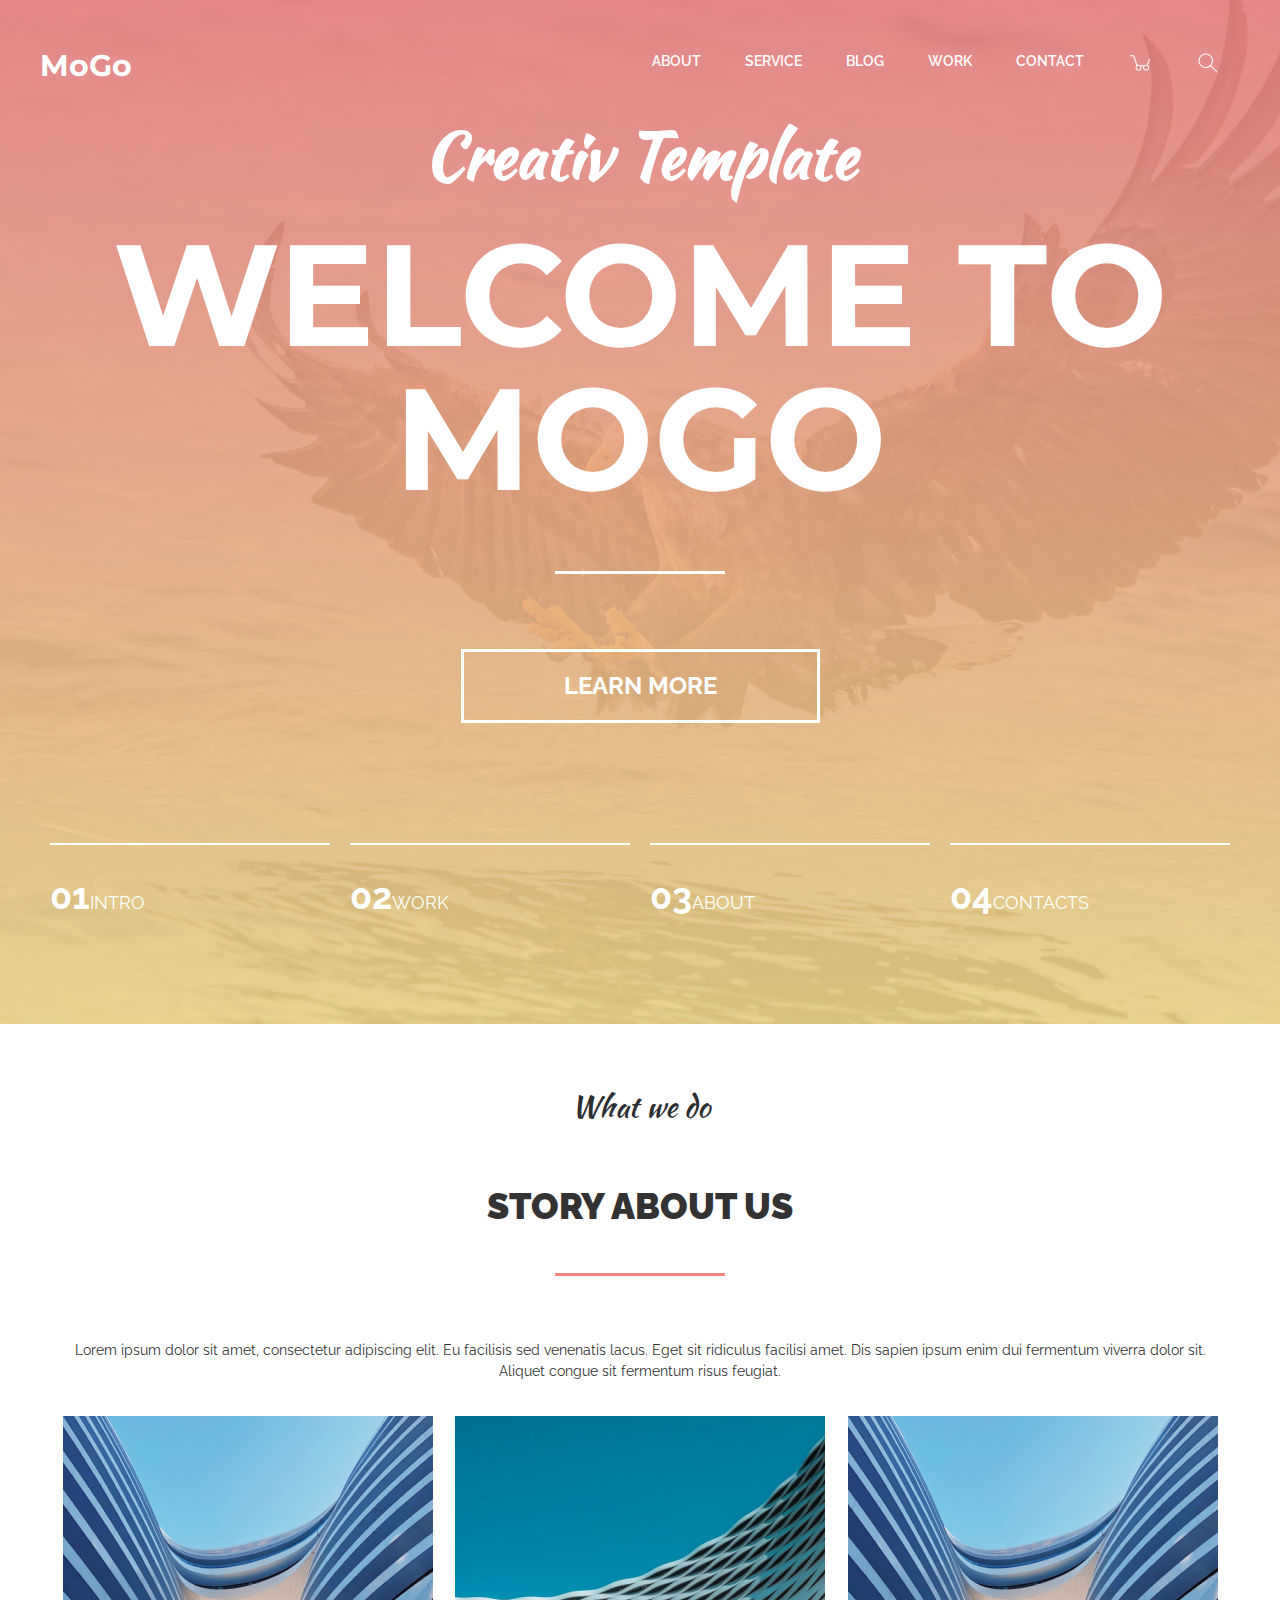
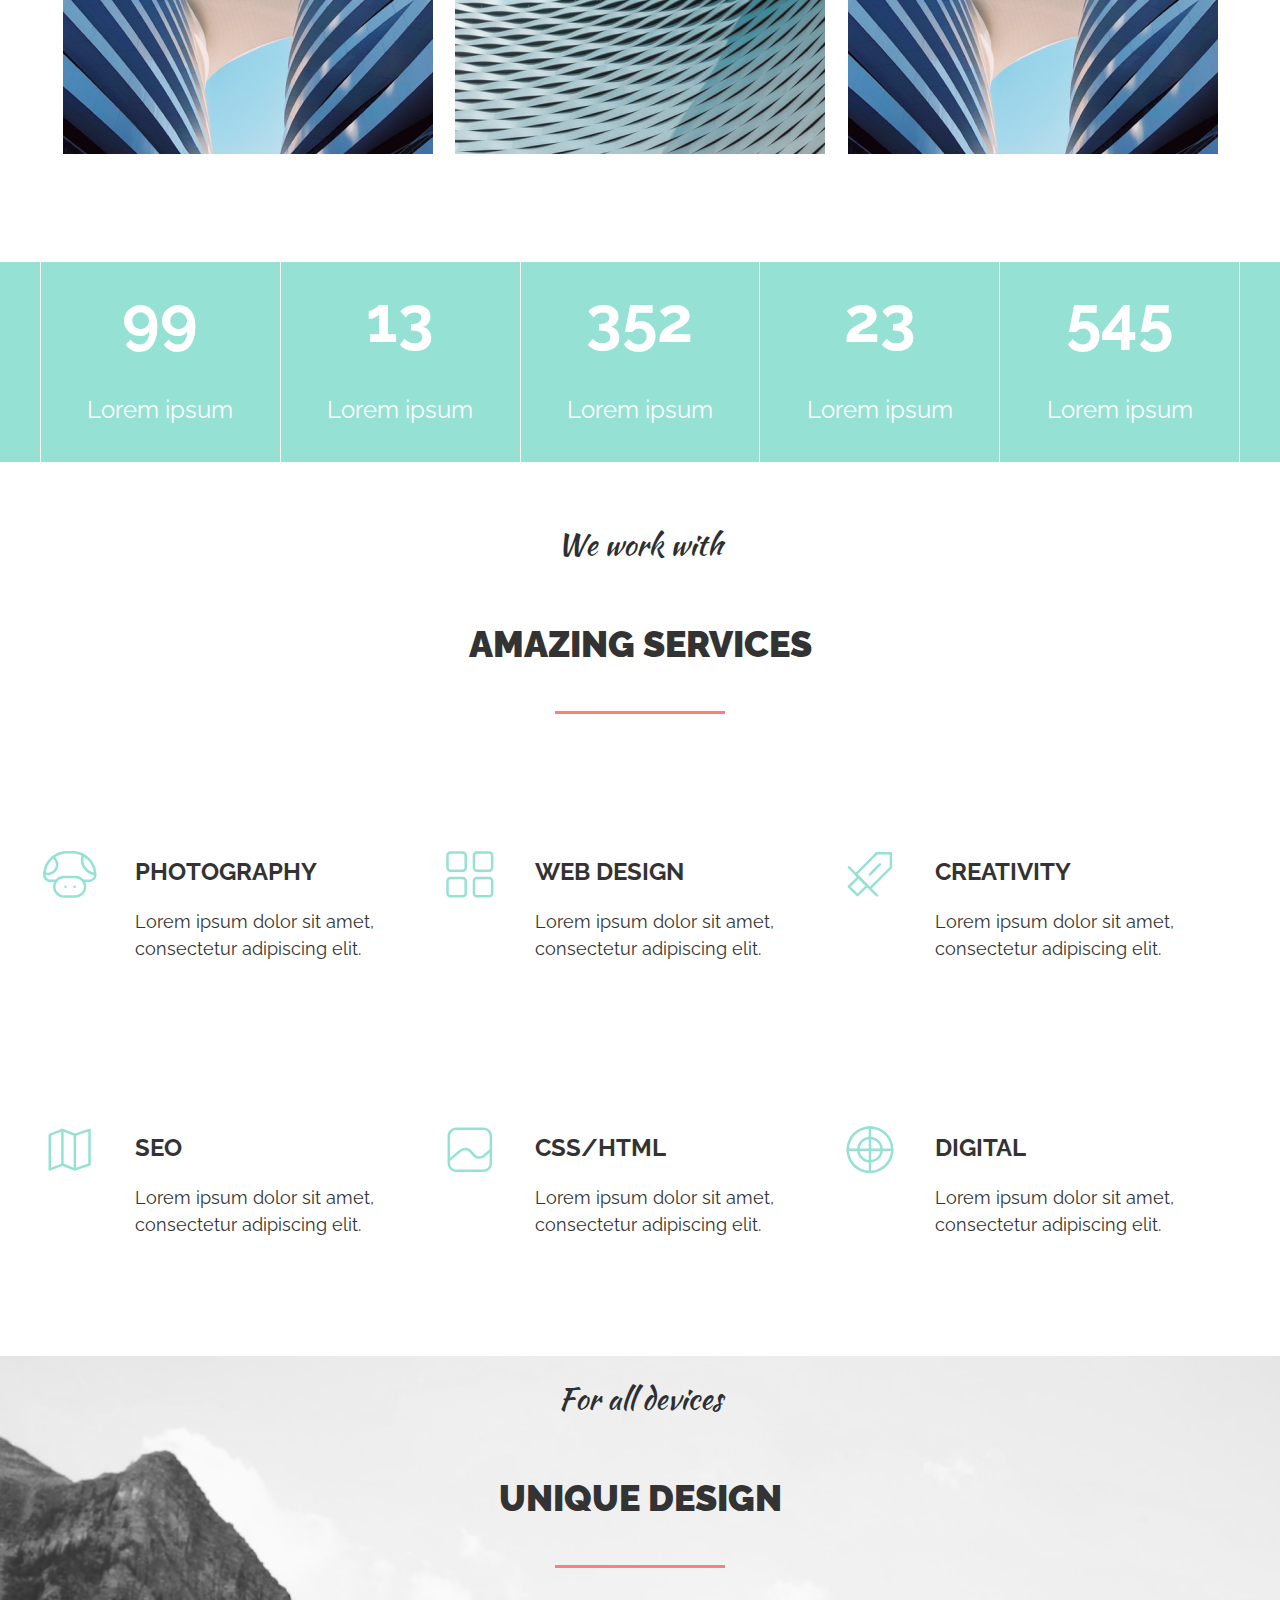
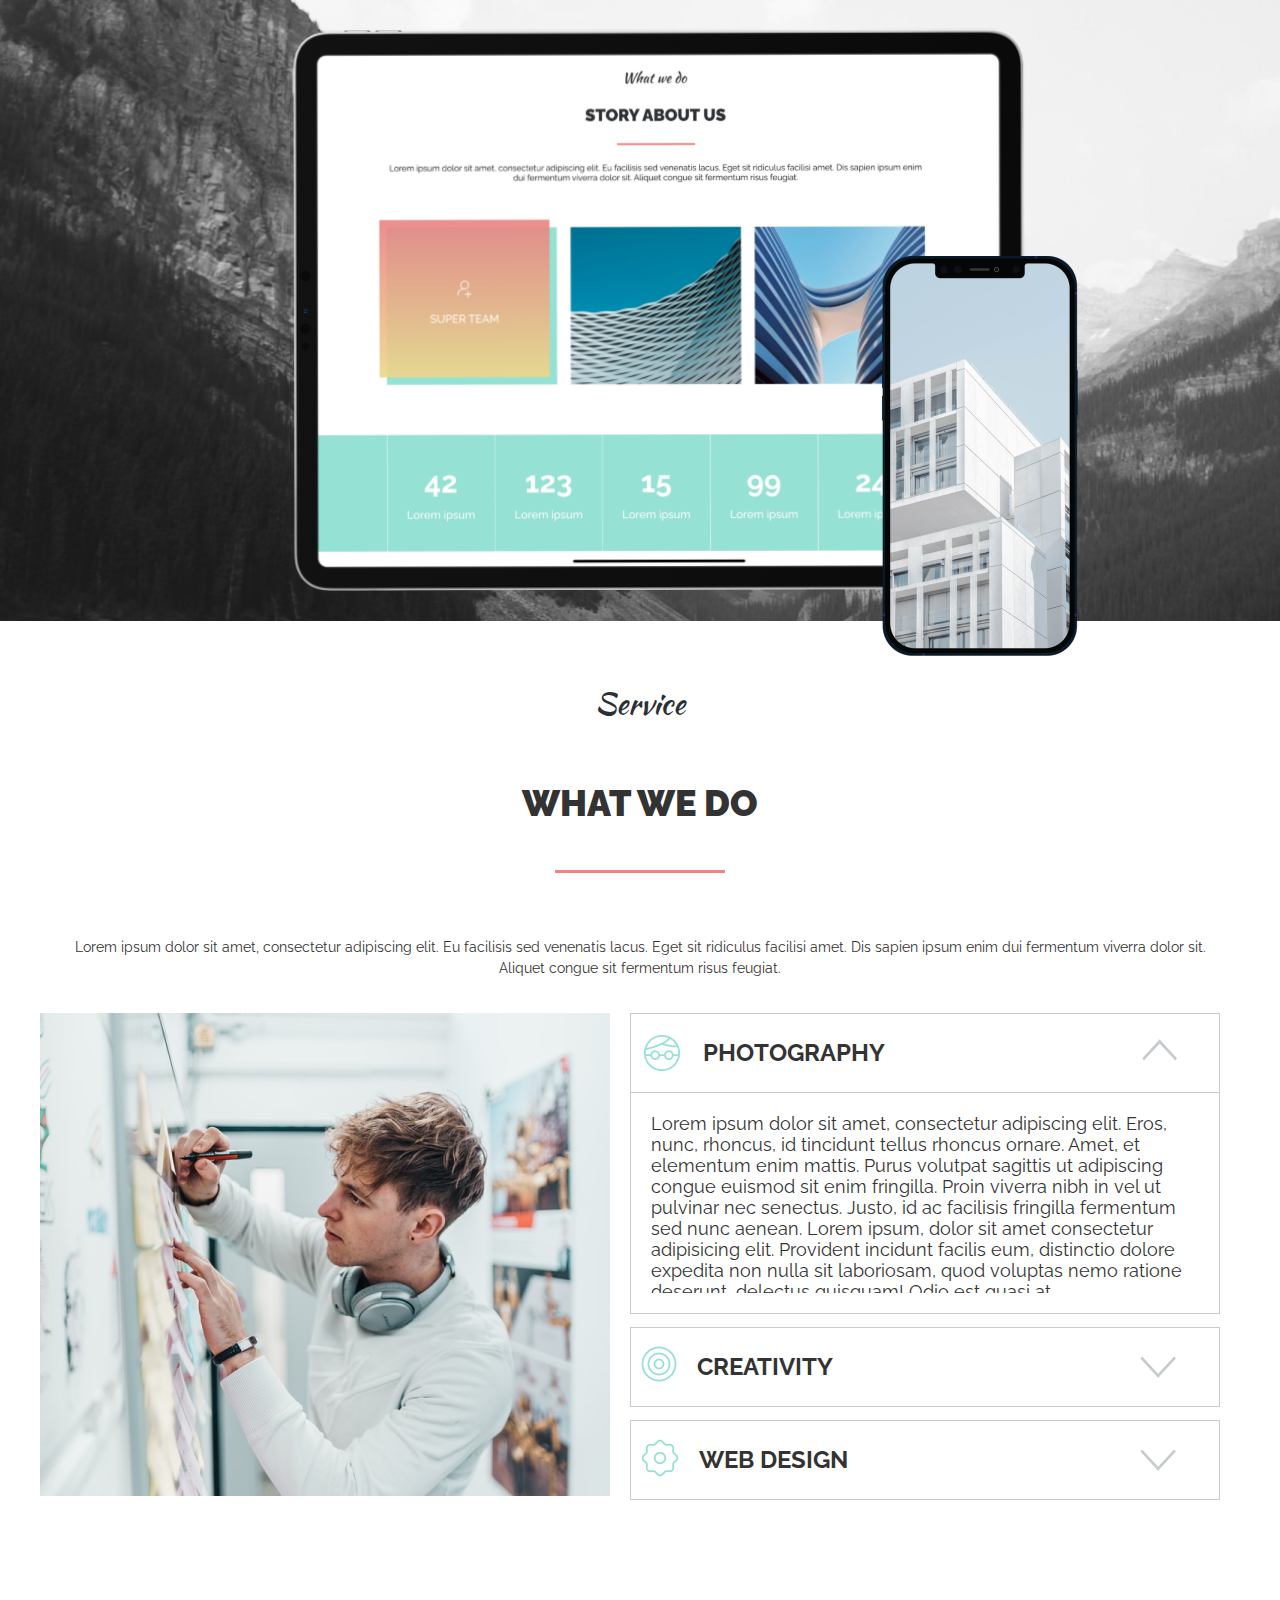
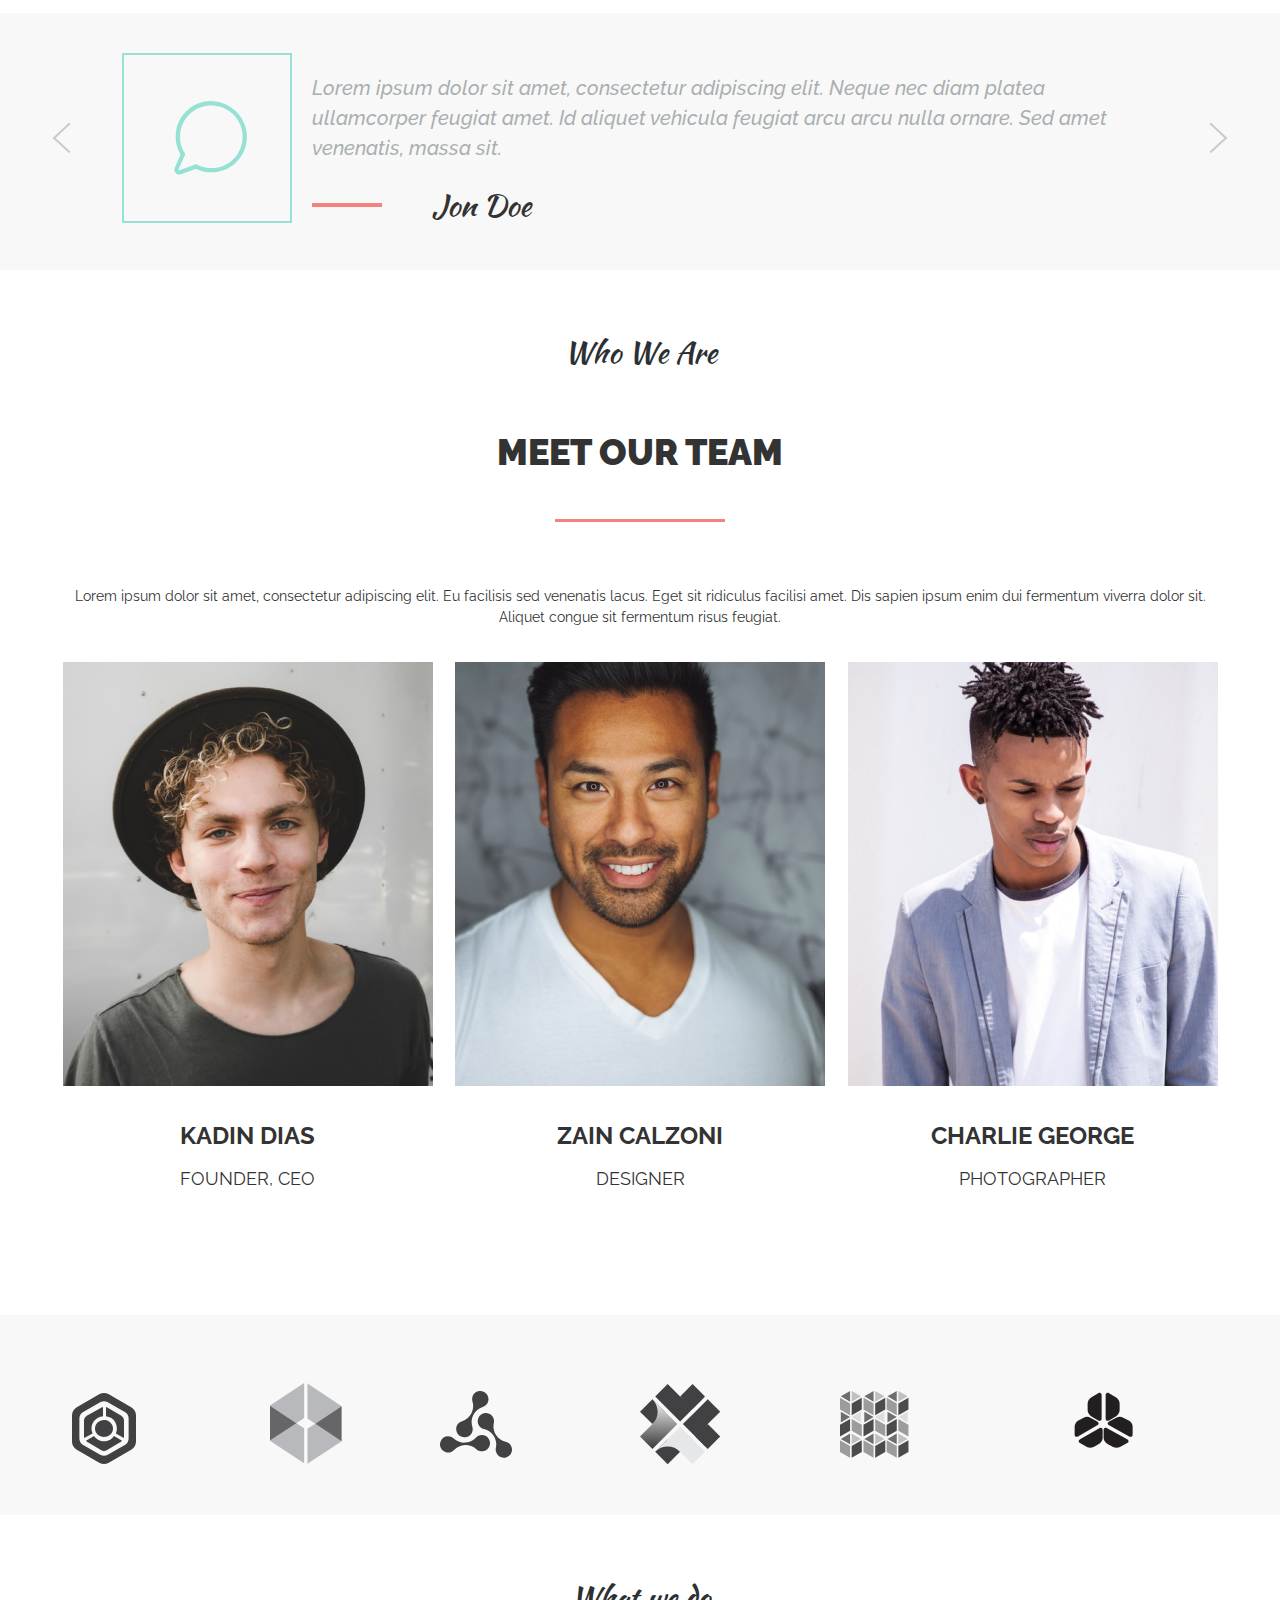
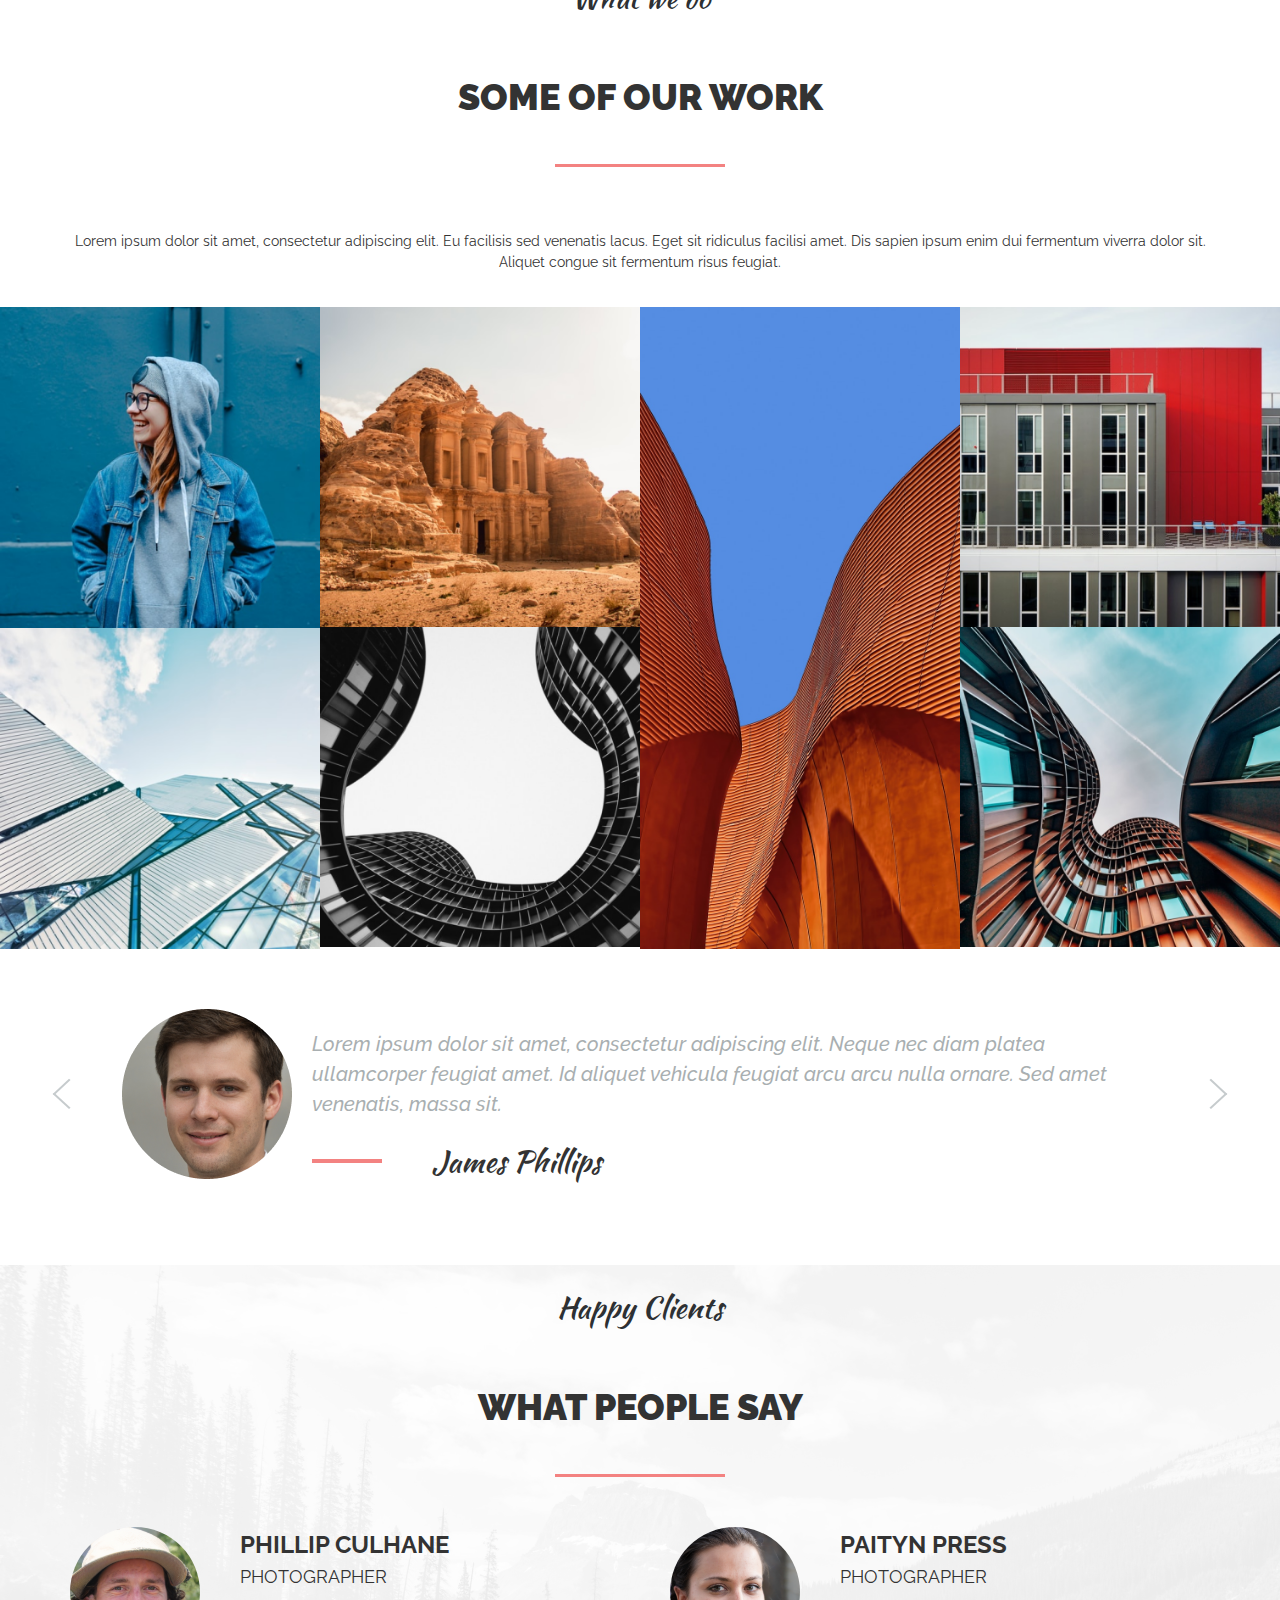
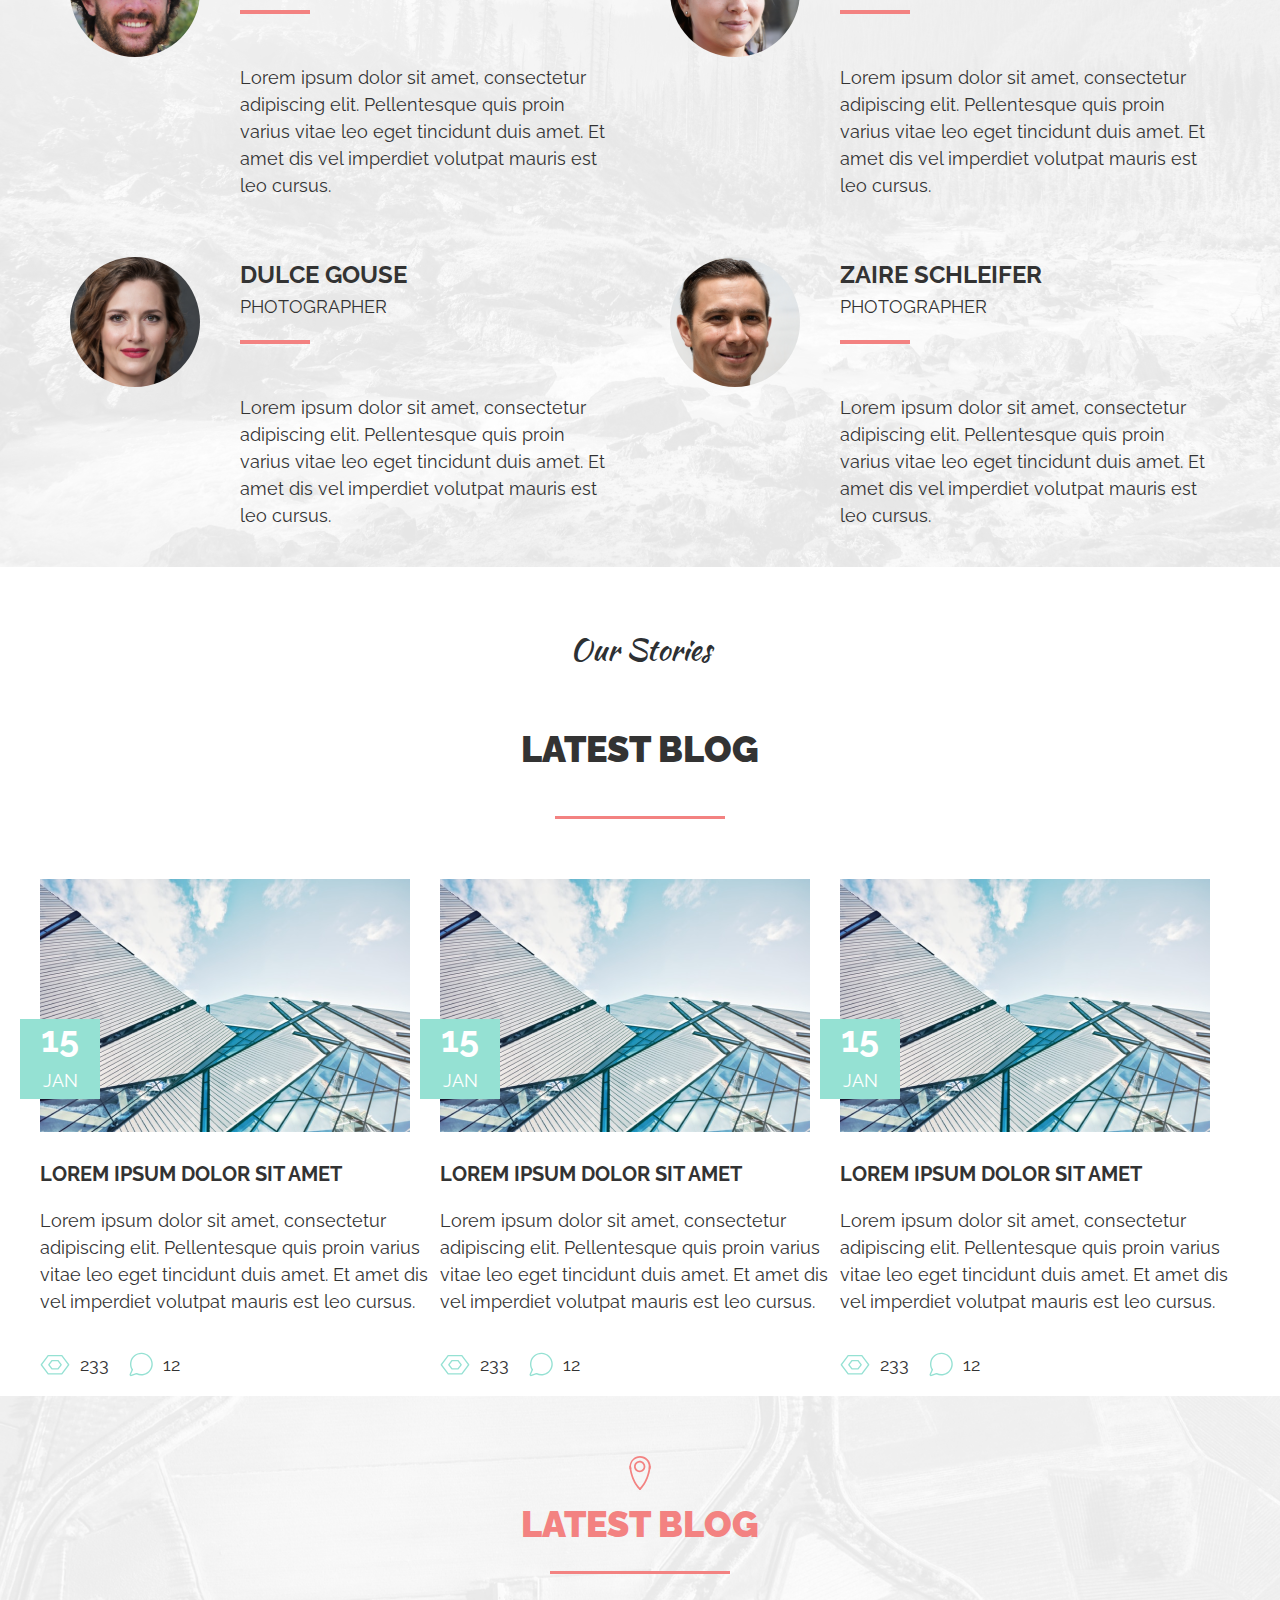
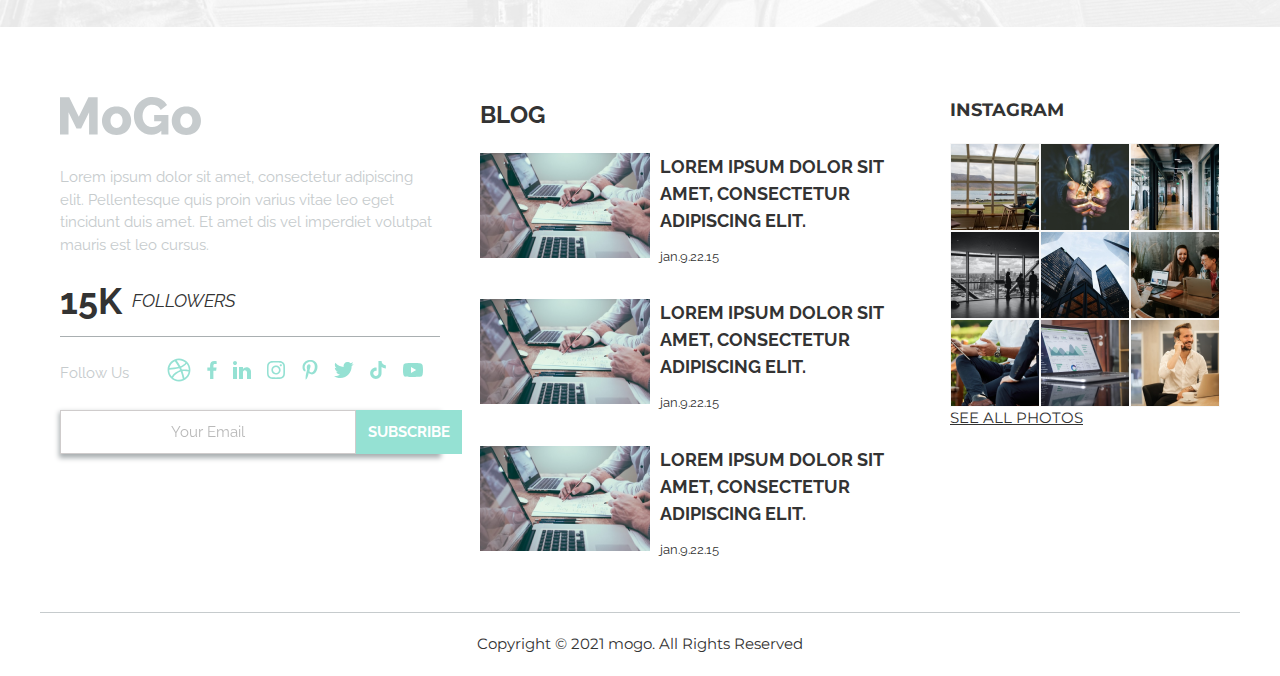
<file: index.html>
<!DOCTYPE html>
<html lang="en">
  <head>
    <link rel="stylesheet" href="css/style.css" />
    <link rel="preconnect" href="https://fonts.googleapis.com" />
    <link rel="preconnect" href="https://fonts.gstatic.com" crossorigin />
    <link href="./fontawesome-free-5.15.4-web/css/all.css" rel="stylesheet">
    <link
      href="https://fonts.googleapis.com/css2?family=Kaushan+Script&family=Montserrat:wght@400;700&family=Raleway:wght@100;200;300;400;500;600;700;900&display=swap"
      rel="stylesheet"
    />
    <meta charset="UTF-8" />
    <meta http-equiv="X-UA-Compatible" content="IE=edge" />
    <meta name="viewport" content="width=device-width, initial-scale=1.0" />
    <title>Welcome to MoGo</title>
  </head>
  <body>

    <!--------------------- HEADER ---------------------->

    <header class="header">
      <div class="container">
        <div class="header__nav">
          <div class="header__logo">MoGo</div>
          <nav class="nav">
            <a class="nav__link" href="#story">About</a>
            <a class="nav__link" href="#">Service</a>
            <a class="nav__link" href="#">Blog</a>
            <a class="nav__link" href="#">Work</a>
            <a class="nav__link" href="#">Contact</a>
            <a class="nav__link" href=""><img src="./css/img/welcome/basket.png" alt=""></a>
            <a class="nav__link" href=""><img src="./css/img/welcome/search.svg" alt=""></a>
          </nav>
          <div class="burger__menu">
            <div class="burger__menu__item"></div>
            <div class="burger__menu__item"></div>
            <div class="burger__menu__item"></div>
          </div>
        </div>
      </div>
    </header>

    <!------------------------Welcome------------------------>

    <div class="welcome">
      <div class="container">
        <div class="welcome__inner">
          <h2 class="welcome__title__template">Creativ Template</h2>
          <h1 class="welcome__title">Welcome to MoGo</h1>
          <a class="learnmore__btn" href="#">Learn More</a>
        </div>
        <div class="welcome__slider">
          <div class="slider__item">
            <span class="slider__num">01</span>Intro
          </div>
          <div class="slider__item">
            <span class="slider__num">02</span>Work
          </div>
          <div class="slider__item">
            <span class="slider__num">03</span>About
          </div>
          <div class="slider__item">
            <span class="slider__num">04</span>Contacts
          </div>
        </div>
        <div class="welcome__slider__mobile">
          <div class="slider__item__mobile"></div>
          <div class="slider__item__mobile"></div>
          <div class="slider__item__mobile"></div>
          <div class="slider__item__mobile"></div>
        </div>
      </div>
    </div>

    <!----------------------- WHAT WE DO ----------------------->

    <div class="story">
      <div class="container">
        <div class="story__text">
          <h2 class="above__title__name">What we do</h2>
          <h1 class="title__name">Story about us</h1>
          <p class="story__text__subtitle">
            Lorem ipsum dolor sit amet, consectetur adipiscing elit. Eu
            facilisis sed venenatis lacus. Eget sit ridiculus facilisi amet. Dis
            sapien ipsum enim dui fermentum viverra dolor sit. Aliquet congue
            sit fermentum risus feugiat.
          </p>
        </div>
        <div class="superteam">
          <div class="superteam__item">
            <div class="superteam__item__img">
            <img src="./css/img/welcome/superteam/superteam3.png" alt="" /></div>
            <div class="superteam__item__icon">
              <div class="superteam__icon"><img src="./css/img/welcome/superteam/superteamicon.svg" alt=""></div>
              <div class="superteam__text">super team</div>
            </div>
          </div>
          <div class="superteam__item">
            <div class="superteam__item__img">
            <img src="./css/img/welcome/superteam/superteam2.png" alt="" /></div>
            <div class="superteam__item__icon">
              <div class="superteam__icon"><img src="./css/img/welcome/superteam/superteamicon.svg" alt=""></div>
              <div class="superteam__text">super team</div>
            </div>
          </div>
          <div class="superteam__item">
            <div class="superteam__item__img">
            <img src="./css/img/welcome/superteam/superteam3.png" alt="" />
          </div>
          <div class="superteam__item__icon">
              <div class="superteam__icon"><img src="./css/img/welcome/superteam/superteamicon.svg" alt=""></div>
              <div class="superteam__text">super team</div>
            </div>
        </div>
      </div>
    </div>

    <!---------------------- Futures ------------------------>

    <div class="futures">
      <div class="container">
        <div class="future__items">
          <div class="future__item a ">
            <div class="future__num ">99</div>
            <p class="future__text">Lorem ipsum</p>
          </div>
          <div class="future__item b ">
            <div class="future__num ">13</div>
            <p class="future__text">Lorem ipsum</p>
          </div>
          <div class="future__item c ">
            <div class="future__num ">352</div>
            <p class="future__text">Lorem ipsum</p>
          </div>
          <div class="future__item d  ">
            <div class="future__num ">23</div>
            <p class="future__text">Lorem ipsum</p>
          </div>
          <div class="future__item e ">
            <div class="future__num ">545</div>
            <p class="future__text">Lorem ipsum</p>
            
          </div>
        </div>
      </div>
    </div>

    <!----------------- Amazing Services ------------------------>
    <div class="story">
      <div class="container">
        <div class="story__text">
          <h2 class="above__title__name">We work with</h2>
          <h1 class="title__name">amazing services</h1>
        </div>
        <div class="services">
          <div class="service__items">
            <div class="service__item">
              <div class="service__item__img">
                <img
                  src="./css/img/welcome/superteam/services/services1.svg"
                  alt=""
                />
              </div>
              <div class="service__item__text">
                <h3>photography</h3>
                <p>Lorem ipsum dolor sit amet, consectetur adipiscing elit.</p>
              </div>
            </div>
            <div class="service__item">
              <div class="service__item__img">
                <img
                  src="./css/img/welcome/superteam/services/services2.svg"
                  alt=""
                />
              </div>
              <div class="service__item__text">
                <h3>web design</h3>
                <p>Lorem ipsum dolor sit amet, consectetur adipiscing elit.</p>
              </div>
            </div>
            <div class="service__item">
              <div class="service__item__img">
                <img
                  src="./css/img/welcome/superteam/services/services3.svg"
                  alt=""
                />
              </div>
              <div class="service__item__text">
                <h3>creativity</h3>
                <p>Lorem ipsum dolor sit amet, consectetur adipiscing elit.</p>
              </div>
            </div>
          </div>
          <div class="service__items">
            <div class="service__item">
              <div class="service__item__img">
              <img
                src="./css/img/welcome/superteam/services/services4.svg"
                alt=""
              />
            </div>
            <div class="service__item__text">
              <h3>seo</h3>
              <p>Lorem ipsum dolor sit amet, consectetur adipiscing elit.</p>
            </div>
          </div>
          <div class="service__item">
            <div class="service__item__img">
              <img
                src="./css/img/welcome/superteam/services/services5.svg"
                alt=""
              />
            </div>
            <div class="service__item__text">
              <h3>css/html</h3>
              <p>Lorem ipsum dolor sit amet, consectetur adipiscing elit.</p>
            </div>
          </div>
          <div class="service__item">
            <div class="service__item__img">
              <img
                src="./css/img/welcome/superteam/services/services6.svg"
                alt=""
              />
            </div>
            <div class="service__item__text">
              <h3>digital</h3>
              <p>Lorem ipsum dolor sit amet, consectetur adipiscing elit.</p>
            </div>
          </div>
        </div>
        </div>
      </div>
    </div>

    <!----------------------- DEVICES -------------------------->

    <div class="devices">
      <div class="container">
        <div class="story__text">
          <h2 class="above__title__name">For all devices</h2>
          <h1 class="title__name">unique design</h1>
          
        </div>
        <div class="devices__items">
          <div class="ipad">
            <img src="./css/img/alldevices/ipad.svg" alt="" />
          </div>
          <div class="iphone">
            <img src="./css/img/alldevices/mobile.png" alt="" />
          </div>
        </div>
      </div>
    </div>

    <!------------------------ WEDO ----------------------------->

    <div class="wedo">
      <div class="container">
        <div class="story__text">
          <h2 class="above__title__name">Service</h2>
          <h1 class="title__name">what we do</h1>
          <p class="story__text__subtitle">
            Lorem ipsum dolor sit amet, consectetur adipiscing elit. Eu
            facilisis sed venenatis lacus. Eget sit ridiculus facilisi amet. Dis
            sapien ipsum enim dui fermentum viverra dolor sit. Aliquet congue
            sit fermentum risus feugiat.
          </p>
        </div>
        <div class="wedo__inf">
          <div class="wedo__img">
            <img src="./css/img/wedo/icons/wedo2.jpg" alt="" />
          </div>
          <div class="wedo__scroll">
            <div class="wedo__scroll__item active">
              <div class="wedo__scroll__header">
                <div class="wedo__scroll__header__icon">
                  <img src="./css/img/wedo/icons/photography.png" alt="" />
                </div>
                <div class="wedo__scroll__header__title">photography</div>
                <div class="arrow__photography">
                  <img src="./css/img/wedo/icons/arrow/arrowupp.svg" alt="" />
                </div>
              </div>
              <div class="wedo__scroll__text">
                <p>
                  Lorem ipsum dolor sit amet, consectetur adipiscing elit. Eros,
                  nunc, rhoncus, id tincidunt tellus rhoncus ornare. Amet, et
                  elementum enim mattis. Purus volutpat sagittis ut adipiscing
                  congue euismod sit enim fringilla. Proin viverra nibh in vel
                  ut pulvinar nec senectus. Justo, id ac facilisis fringilla
                  fermentum sed nunc aenean. Lorem ipsum, dolor sit amet
                  consectetur adipisicing elit. Provident incidunt facilis eum,
                  distinctio dolore expedita non nulla sit laboriosam, quod
                  voluptas nemo ratione deserunt, delectus quisquam! Odio est
                  quasi at.
                </p>
              </div>
            </div>
            <div class="wedo__scroll__item">
              <div class="wedo__scroll__header">
                <div class="wedo__scroll__header__icon">
                  <img src="./css/img/wedo/icons/creativity.png" alt="" />
                </div>
                <div class="wedo__scroll__header__title">creativity</div>
                <div class="arrow__creativity">
                  <img src="./css/img/wedo/icons/arrow/arrowdownn.svg" alt="" />
                </div>
              </div>
            </div>
            <div class="wedo__scroll__item">
              <div class="wedo__scroll__header">
                <div class="wedo__scroll__header__icon">
                  <img src="./css/img/wedo/icons/webdesign.png" alt="" />
                </div>
                <div class="wedo__scroll__header__title">web design</div>
                <div class="arrow__webdesign">
                  <img src="./css/img/wedo/icons/arrow/arrowdownn.svg" alt="" />
                </div>
              </div>
            </div>
          </div>
        </div>
      </div>
    </div>

    <!------------------------ COMMENTS ------------------------------>

    <div class="comments">
      <div class="container">
        <div class="comments__item">
          <div class="comments__arrow">
            <img src="./css/img/comments/arrowleft.svg" alt="" />
          </div>
          <div class="comments__items">
            <div class="comments__icon">
              <img src="./css/img/comments/icon.svg" alt="" />
            </div>
            <div class="comments__text">
              <p>
                Lorem ipsum dolor sit amet, consectetur adipiscing elit. Neque
                nec diam platea ullamcorper feugiat amet. Id aliquet vehicula
                feugiat arcu arcu nulla ornare. Sed amet venenatis, massa sit.
              </p>
              <div class="comments__name">
              <h4>Jon Doe</h4>
              </div>
            </div>
          </div>
          <div class="comments__arrow">
            <img src="./css/img/comments/arrowright.svg" alt="" />
          </div>
        </div>
      </div>
    </div>

    <!-------------------------- OUR TEAM --------------------------->

    <div class="team">
      <div class="container">
        <div class="story__text">
          <h2 class="above__title__name">Who We Are</h2>
          <h1 class="title__name">meet our team</h1>
          <p class="story__text__subtitle">
            Lorem ipsum dolor sit amet, consectetur adipiscing elit. Eu
            facilisis sed venenatis lacus. Eget sit ridiculus facilisi amet. Dis
            sapien ipsum enim dui fermentum viverra dolor sit. Aliquet congue
            sit fermentum risus feugiat.
          </p>
        </div>
        <div class="ourteam">
          <div class="ourteam__item">
            <div class="ourteam__item__img">
            <img
              src="./css/img/team/team1.png"
              width="370"
              height="424"
              alt=""
            />
            <div class="ourteam__social">
              <a class="ourteam__social__item" href="https://www.facebook.com/" >
                <i class="fab fa-facebook-f"></i>
              </a>
              <a class="ourteam__social__item" href="https://www.twitter.com/">
                <i  class="fab fa-twitter"></i>
                </a>
              <a class="ourteam__social__item" href="https://www.pinterest.com/">
                <i class="fab fa-pinterest-p"></i>
                </a>
              <a class="ourteam__social__item" href="https://www.instagram.com/">
                <i class="fab fa-instagram"></i>
                </a>
            </div>
            </div>
            <h4>Kadin Dias</h4>
            <p>founder, ceo</p>
          </div>
          <div class="ourteam__item">
             <div class="ourteam__item__img">
            <img
              src="./css/img/team/team2.png"
              width="370"
              height="424"
              alt=""
            />
            <div class="ourteam__social">
              <a class="ourteam__social__item" href="https://www.facebook.com/" >
                <i class="fab fa-facebook-f"></i>
              </a>
              <a class="ourteam__social__item" href="https://www.twitter.com/">
                <i  class="fab fa-twitter"></i>
                </a>
              <a class="ourteam__social__item" href="https://www.pinterest.com/">
                <i class="fab fa-pinterest-p"></i>
                </a>
              <a class="ourteam__social__item" href="https://www.instagram.com/">
                <i class="fab fa-instagram"></i>
                </a>
            </div>
            </div>
            <h4>Zain Calzoni</h4>
            <p>designer</p>
          </div>
          <div class="ourteam__item">
             <div class="ourteam__item__img">
            <img
              src="./css/img/team/team3.png"
              width="370"
              height="424"
              alt=""
            />
            <div class="ourteam__social">
              <a class="ourteam__social__item" href="https://www.facebook.com/" >
                <i class="fab fa-facebook-f"></i>
              </a>
              <a class="ourteam__social__item" href="https://www.twitter.com/">
                <i  class="fab fa-twitter"></i>
                </a>
              <a class="ourteam__social__item" href="https://www.pinterest.com/">
                <i class="fab fa-pinterest-p"></i>
                </a>
              <a class="ourteam__social__item" href="https://www.instagram.com/">
                <i class="fab fa-instagram"></i>
                </a>
            </div>
            </div>
            <h4>Charlie George</h4>
            <p>photographer</p>
          </div>
        </div>
      </div>
    </div>

    <!--------------------- PARTNERS --------------------------->

    <div class="partners">
      <div class="container">
        <div class="partners_items">
          <div class="partner__item a">
            <img
              class="partner__img"
              src="./css/img/partners/partner1.svg"
              alt=""
            />
          </div>
          <div class="partner__item b">
            <img
              class="partner__img"
              src="./css/img/partners/partner2.svg"
              alt=""
            />
          </div>
          <div class="partner__item c">
            <img
              class="partners__img"
              src="./css/img/partners/partner3.svg"
              alt=""
            />
          </div>
          <div class="partner__item d">
            <img
              class="partners__img"
              src="./css/img/partners/partner4.svg"
              alt=""
            />
          </div>
          <div class="partner__item e">
            <img
              class="partners__img"
              src="./css/img/partners/partner5.svg"
              alt=""
            />
          </div>
          <div class="partner__item f ">
            <img
              class="partner__img"
              src="./css/img/partners/partner6.svg"
              alt=""
            />
          </div>
        </div>
      </div>
    </div>

    <!------------------- OUR WORK ------------------------>
    <div class="ourwork">
      <div class="container">
        <div class="story__text">
          <h2 class="above__title__name">What we do</h2>
          <h1 class="title__name">some of our work</h1>
          
          <p class="story__text__subtitle">
            Lorem ipsum dolor sit amet, consectetur adipiscing elit. Eu
            facilisis sed venenatis lacus. Eget sit ridiculus facilisi amet. Dis
            sapien ipsum enim dui fermentum viverra dolor sit. Aliquet congue
            sit fermentum risus feugiat.
          </p>
        </div>
      </div>
      <div class="work__items">
        <div class="work__list ">
            <div class="work__item a">
              <img class="work__img" src="./css/img/ourwork/work1.png" alt="">
              <div class="work__text">
                <div class="work__text__icon"><img src="./css/img/ourwork/icon.svg" alt=""></div>
                <h4>creatively design</h4>
                <p>Lorem ipsum dolor sit</p>
              </div>
            </div>
            <div class="work__item b">
              <img class="work__img" src="./css/img/ourwork/work2.png" alt="">
              <div class="work__text">
                <div class="work__text__icon"><img src="./css/img/ourwork/icon.svg" alt=""></div>
                <h4>creatively design</h4>
                <p>Lorem ipsum dolor sit</p>
              </div>
            </div>
        </div>
        <div class="work__list">
          <div class="work__item c">
              <img class="work__img" src="./css/img/ourwork/work3.png" alt="">
              <div class="work__text">
                <div class="work__text__icon"><img src="./css/img/ourwork/icon.svg" alt=""></div>
                <h4>creatively design</h4>
                <p>Lorem ipsum dolor sit</p>
              </div>
            </div>
            <div class="work__item d">
              <img class="work__img" src="./css/img/ourwork/work4.png" alt="">
              <div class="work__text">
                <div class="work__text__icon"><img src="./css/img/ourwork/icon.svg" alt=""></div>
                <h4>creatively design</h4>
                <p>Lorem ipsum dolor sit</p>
              </div>
            </div>
            </div>
        <div class="work__list">
          <div class="work__item e">
              <img class="work__img" src="./css/img/ourwork/work5.png" alt="">
              <div class="work__text">
                <div class="work__text__icon"><img src="./css/img/ourwork/icon.svg" alt=""></div>
                <h4>creatively design</h4>
                <p>Lorem ipsum dolor sit</p>
              </div>
            </div>
        </div>
        <div class="work__list">
          <div class="work__item f">
              <img class="work__img" src="./css/img/ourwork/work6.png" alt="">
              <div class="work__text">
                <div class="work__text__icon"><img src="./css/img/ourwork/icon.svg" alt=""></div>
                <h4>creatively design</h4>
                <p>Lorem ipsum dolor sit</p>
              </div>
            </div>
            <div class="work__item g ">
              <img class="work__img" src="./css/img/ourwork/work7.png" alt="">
              <div class="work__text">
                <div class="work__text__icon"><img src="./css/img/ourwork/icon.svg" alt=""></div>
                <h4>creatively design</h4>
                <p>Lorem ipsum dolor sit</p>
              </div>
            </div>
        </div>
      </div>
    </div>

    <!-------------------- REVIEWS -------------------------->
    <div class="reviews">
      <div class="container">
        <div class="comments__item">
          <div class="comments__arrow">
            <img src="./css/img/comments/arrowleft.svg" alt="" />
          </div>
          <div class="comments__items">
            <div class="comments__icon">
              <img src="./css/img/reviews/reviewsphoto.png" alt="" />
            </div>
            <div class="comments__text">
              <p>
                Lorem ipsum dolor sit amet, consectetur adipiscing elit. Neque
                nec diam platea ullamcorper feugiat amet. Id aliquet vehicula
                feugiat arcu arcu nulla ornare. Sed amet venenatis, massa sit.
              </p>
              <div class="comments__name">
                <h4>James Phillips</h4>
              </div>
            </div>
          </div>
          <div class="comments__arrow">
            <img src="./css/img/comments/arrowright.svg" alt="" />
          </div>
        </div>
      </div>
    </div>

    <!------------------------- OURCLIENTS ------------------------>

    <div class="ourclients">
      <div class="container">
        <div class="story__text">
          <h2 class="above__title__name">Happy Clients</h2>
          <h1 class="title__name">what people say</h1>
        </div>
        <div class="ourclients__items">
          <div class="ourclients__item">
            <div class="client__photo">
              <img src="./css/img/whatpeoplesay/whatpeoplesay1.svg" alt="" />
            </div>
            <div class="client__reviwe">
              <h3>Phillip Culhane</h3>
              <h4>photographer</h4>
              <p>
                Lorem ipsum dolor sit amet, consectetur adipiscing elit.
                Pellentesque quis proin varius vitae leo eget tincidunt duis
                amet. Et amet dis vel imperdiet volutpat mauris est leo cursus.
              </p>
            </div>
          </div>
          <div class="ourclients__item">
            <div class="client__photo">
              <img src="./css/img/whatpeoplesay/whatpeoplesay2.svg" alt="" />
            </div>
            <div class="client__reviwe">
              <h3>Paityn Press</h3>
              <h4>photographer</h4>
              <p>
                Lorem ipsum dolor sit amet, consectetur adipiscing elit.
                Pellentesque quis proin varius vitae leo eget tincidunt duis
                amet. Et amet dis vel imperdiet volutpat mauris est leo cursus.
              </p>
            </div>
          </div>
        </div>
        <div class="ourclients__items">
          <div class="ourclients__item">
            <div class="client__photo">
              <img src="./css/img/whatpeoplesay/whatpeoplesay3.svg" alt="" />
            </div>
            <div class="client__reviwe">
              <h3>Dulce Gouse</h3>
              <h4>photographer</h4>
              <p>
                Lorem ipsum dolor sit amet, consectetur adipiscing elit.
                Pellentesque quis proin varius vitae leo eget tincidunt duis
                amet. Et amet dis vel imperdiet volutpat mauris est leo cursus.
              </p>
            </div>
          </div>
          <div class="ourclients__item">
            <div class="client__photo">
              <img src="./css/img/whatpeoplesay/whatpeoplesay4.svg" alt="" />
            </div>
            <div class="client__reviwe">
              <h3>Zaire Schleifer</h3>
              <h4>photographer</h4>
              <p>
                Lorem ipsum dolor sit amet, consectetur adipiscing elit.
                Pellentesque quis proin varius vitae leo eget tincidunt duis
                amet. Et amet dis vel imperdiet volutpat mauris est leo cursus.
              </p>
            </div>
          </div>
        </div>
      </div>
    </div>

    <!--------------------- B L O G ---------------------------------------->

    <div class="blog">
      <div class="container">
        <div class="story__text">
          <h2 class="above__title__name">Our Stories</h2>
          <h1 class="title__name">Latest blog</h1>
          
        </div>
        <div class="blog__items">
          <div class="blog__item">
            <img src="./css/img/blog/unsplash_-udZnjsCzsE.png" alt="" />
            <div class="blog__date">
              <h4>15</h4>
              <p>jan</p>
            </div>
            <h3>Lorem ipsum dolor sit amet</h3>
            <p>
              Lorem ipsum dolor sit amet, consectetur adipiscing elit.
              Pellentesque quis proin varius vitae leo eget tincidunt duis amet.
              Et amet dis vel imperdiet volutpat mauris est leo cursus.
            </p>
            <div class="likes__and__comments">
              <div class="likes">
                <img src="./css/img/blog/likes.svg" alt="" />
                <p>233</p>
              </div>
              <div class="comment">
                <img src="./css/img/blog/comments.svg" alt="" />
                <p>12</p>
              </div>
            </div>
          </div>
          <div class="blog__item">
            <img src="./css/img/blog/unsplash_-udZnjsCzsE.png" alt="" />
            <div class="blog__date">
              <h4>15</h4>
              <p>jan</p>
            </div>
            <h3>Lorem ipsum dolor sit amet</h3>
            <p>
              Lorem ipsum dolor sit amet, consectetur adipiscing elit.
              Pellentesque quis proin varius vitae leo eget tincidunt duis amet.
              Et amet dis vel imperdiet volutpat mauris est leo cursus.
            </p>
            <div class="likes__and__comments">
              <div class="likes">
                <img src="./css/img/blog/likes.svg" alt="" />
                <p>233</p>
              </div>
              <div class="comment">
                <img src="./css/img/blog/comments.svg" alt="" />
                <p>12</p>
              </div>
            </div>
          </div>
          <div class="blog__item">
            <img src="./css/img/blog/unsplash_-udZnjsCzsE.png" alt="" />
            <div class="blog__date">
              <h4>15</h4>
              <p>jan</p>
            </div>
            <h3>Lorem ipsum dolor sit amet</h3>
            <p>
              Lorem ipsum dolor sit amet, consectetur adipiscing elit.
              Pellentesque quis proin varius vitae leo eget tincidunt duis amet.
              Et amet dis vel imperdiet volutpat mauris est leo cursus.
            </p>
            <div class="likes__and__comments">
              <div class="likes">
                <img src="./css/img/blog/likes.svg" alt="" />
                <p>233</p>
              </div>
              <div class="comment">
                <img src="./css/img/blog/comments.svg" alt="" />
                <p>12</p>
              </div>
            </div>
          </div>
        </div>
      </div>
    </div>

    <!--------------------- M A P ---------------------->

    <div class="map">
      <div class="map__items">
        <img src="./css/img/map/point.svg" alt="" />
        <h3>latest blog</h3>
      </div>
    </div>

    <!--------------------------- FOOTER ---------------------->

    <footer>
      <div class="footer">
        <div class="container">
          <div class="footer__items">
            <div class="footer__item">
              <div class="footer__mogo">
                <img src="./css/img/footer/MoGo.svg" alt="" />
                <p>
                  Lorem ipsum dolor sit amet, consectetur adipiscing elit.
                  Pellentesque quis proin varius vitae leo eget tincidunt duis
                  amet. Et amet dis vel imperdiet volutpat mauris est leo
                  cursus.
                </p>
                <div class="footer__followers">
                  <b class="footer__followers__text">15k</b>followers
                </div>
                <div class="link">
                  <p>Follow Us</p>
                  <a href="https://www.basketball.com/"><img src="./css/img/footer/basketball.svg" alt="" /></a>
                  <a href="https://www.facebook.com/"><img src="./css/img/footer/facebook.svg" alt="" /></a>
                  <a href="https://www.linkedin.com/"><img src="./css/img/footer/linkedin.svg" alt="" /></a>
                  <a href="https://www.instagram.com/"><img src="./css/img/footer/instagram.svg" alt="" /></a>
                  <a href="https://www.pinterest.com/"><img src="./css/img/footer/pinterest.svg" alt="" /></a>
                  <a href="https://www.twitter.com/"><img src="./css/img/footer/twitter.svg" alt="" /></a>
                  <a href="https://www.tiktok.com/"><img src="./css/img/footer/tiktok.svg" alt="" /></a>
                  <a href="https://www.youtube.com/"><img src="./css/img/footer/youtube.svg" alt="" /></a>
                </div>
                <form class="subscribe">
                  <input
                    class="subscribe__input"
                    type="email"
                    placeholder="Your Email"
                    height="10"
                    size="30"
                  />
                  <button class="subscribe__button">subscribe</button>
                </form>
              </div>
            </div>
            <div class="footer__item">
              <div class="footer__blog">
                <h4>Blog</h4>
                <div class="footer__blog__item">
                  <img
                    src="./css/img/footer/blogimg.png"
                    width="170"
                    height="105"
                    alt=""
                  />
                  <div class="blog__text">
                    <h3>
                      Lorem ipsum dolor sit amet, consectetur adipiscing elit.
                    </h3>
                    <p>jan.9.22.15</p>
                  </div>
                </div>
                <div class="footer__blog__item">
                  <img
                    src="./css/img/footer/blogimg.png"
                    width="170"
                    height="105"
                    alt=""
                  />
                  <div class="blog__text">
                    <h3>
                      Lorem ipsum dolor sit amet, consectetur adipiscing elit.
                    </h3>
                    <p>jan.9.22.15</p>
                  </div>
                </div>
                <div class="footer__blog__item">
                  <img
                    src="./css/img/footer/blogimg.png"
                    width="170"
                    height="105"
                    alt=""
                  />
                  <div class="blog__text">
                    <h3>
                      Lorem ipsum dolor sit amet, consectetur adipiscing elit.
                    </h3>
                    <p>jan.9.22.15</p>
                  </div>
                </div>
              </div>
            </div>
            <div class="footer__item">
              <div class="footer__instagram">
                <h3>instagram</h3>
                <div class="footer__instagram__img">
                    <img src="./css/img/footer/instagram1.png" alt="" />
                    <img src="./css/img/footer/instagram2.png" alt="" />
                    <img src="./css/img/footer/instagram3.png" alt="" />
                    <img src="./css/img/footer/instagram4.png" alt="" />
                    <img src="./css/img/footer/instagram5.png" alt="" />
                    <img src="./css/img/footer/instagram6.png" alt="" />
                    <img src="./css/img/footer/instagram7.png" alt="" />
                    <img src="./css/img/footer/instagram8.png" alt="" />
                    <img src="./css/img/footer/instagram9.png" alt="" />
                </div>
                <a class="see__all" href="">SEE ALL PHOTOS</a>
              </div>
            </div>
          </div>
        </div>
      </div>
      <div class="container">
        <div class="copyright">Copyright © 2021 mogo. All Rights Reserved</div>
      </div>
    </footer>
  </body>
</html>
</file>
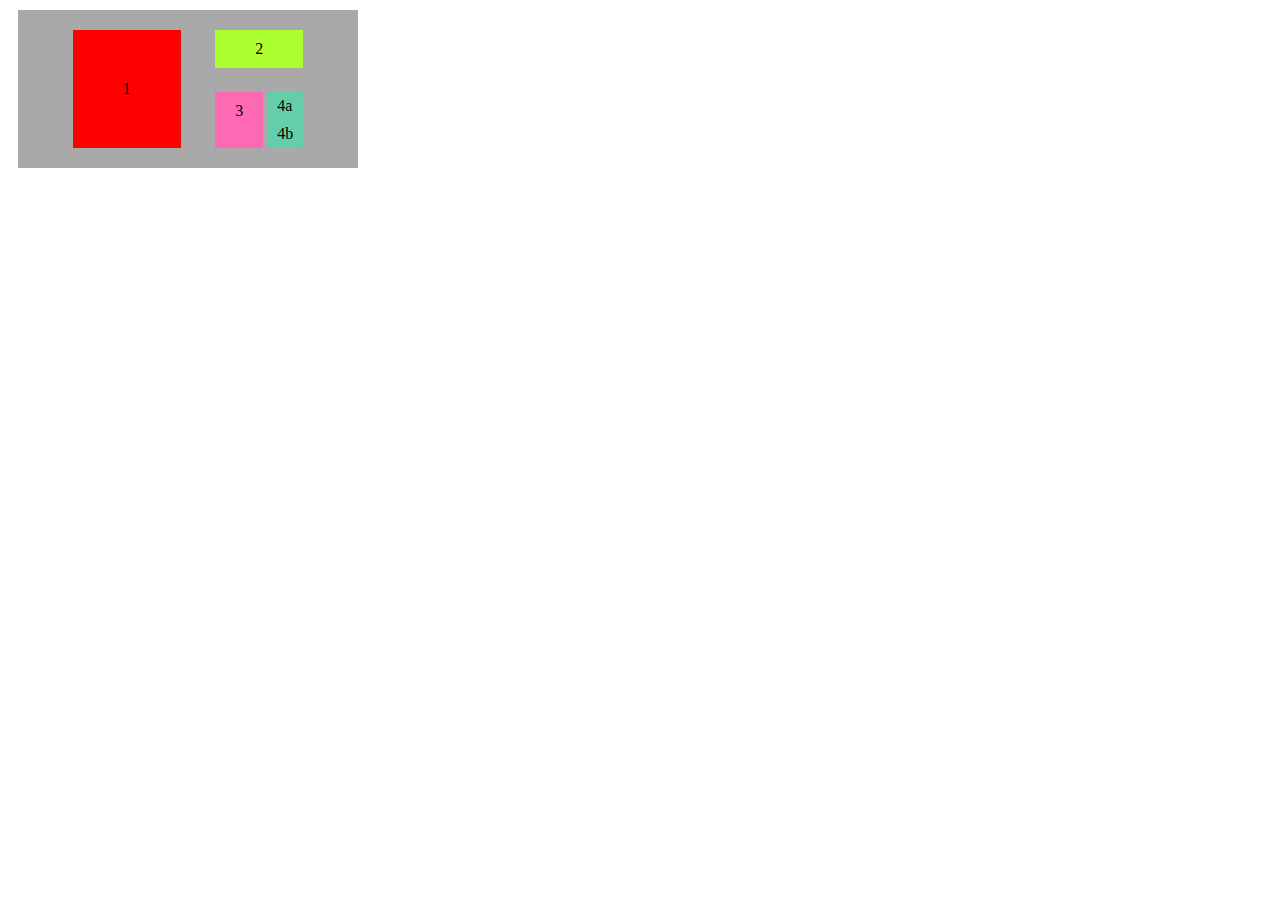
<file: flexbox.html>
<!DOCTYPE html>
<html lang="en">
  <head>
    <meta charset="UTF-8" />
    <meta http-equiv="X-UA-Compatible" content="IE=edge" />
    <meta name="viewport" content="width=device-width, initial-scale=1.0" />
    <title>Document</title>
    <link rel="stylesheet" href="./flexbox.css" />
  </head>
  <body>
    <div class="container">
      <div class="red">1</div>
      <div class="combo">
        <div class="green">2</div>
        <div class="combo__two">
          <div class="pink">3</div>
          <div class="four">
            <div class="fourA">4a</div>
            <div class="fourA">4b</div>
          </div>
        </div>
      </div>
    </div>
  </body>
</html>
</file>
<file: css/style.css>
body {
  font-family: "Montserrat", sans-serif;

  font-size: 15px;
  line-height: 1.5;
  color: #333;
  margin: 0;
}

h1,
h2,
h3,
h4,
h5,
h6 {
  margin: 0;
}

/* Container */
.container {
  width: 100%;
  max-width: 1200px;
  margin: 0 auto;
}

/* Welcome */
.welcome {
  display: flex;
  flex-direction: column;
  justify-content: center;
  width: 100%;
  height: 1024px;
  margin: 0 auto;
  background: url("../css/img/welcome/MoGo2.png");
  -webkit-background-size: cover;
  background-size: cover;
}

.welcome__inner {
  width: 100%;
  max-width: 1140px;
  margin: 0 auto;
  text-align: center;
}

.welcome__title {
  font-family: "Montserrat", sans-serif;
  color: #fff;
  font-size: 144px;
  font-weight: 700;
  text-transform: uppercase;
  text-align: center;
  line-height: 1;
}

.welcome__title:after {
  content: "";
  display: block;
  width: 170px;
  height: 3px;
  margin: 60px auto 0;

  background-color: #fff;
}

.welcome__title__template {
  margin-bottom: 20px;
  font-family: "Kaushan Script", cursive;
  font-size: 64px;
  color: #fff;
  text-align: center;
}

.learnmore__btn {
  display: inline-block;
  margin: 75px auto 120px;
  padding: 20px 100px;
  border: 3px solid #fff;
  text-decoration: none;
  color: #fff;
  text-transform: uppercase;
  transition: background 0.2s linear, color 0.2s linear;

  font-family: Raleway;
  font-style: normal;
  font-weight: 700;
  font-size: 24px;
  line-height: 28px;
}

.learnmore__btn:hover {
  background-color: #fff;
  color: #f4bf87;
  border: 3px solid #da8225;
}

.welcome__slider {
  display: flex;
  justify-content: space-between;
}

.slider__item {
  position: relative;
  width: 24%;
  border-top: 2px solid #fff;

  padding-top: 30px;
  font-family: Raleway;
  font-style: normal;
  font-size: 18px;
  text-transform: uppercase;
  color: #fff;
  margin: 0 10px;
  cursor: pointer;
}

.slider__item::after {
  content: "";
  display: block;
  width: 70px;
  height: 2px;
  background-color: #f38281;
  position: absolute;
  top: -2px;
  opacity: 0;
  transition: opacity 0.3s linear;
}

.slider__item:hover::after {
  opacity: 1;
}

.slider__num {
  font-family: Raleway;
  font-style: normal;
  font-weight: bold;
  font-size: 36px;
  line-height: 42px;
}

/* Header */

.header {
  position: absolute;
  width: 100%;
  top: 0;
  left: 0;
  right: 0;
  z-index: 1000;
  
}

.burger__menu {
  display: none;
}


.header__nav {
  display: flex;
  justify-content: space-between;
  align-items: center;
  padding-top: 43px;
}

.header__logo {
  font-size: 30px;
  font-weight: 700;
  color: #fff;
}

.nav {
  font-size: 14px;
  text-transform: uppercase;
}

.nav__link {
  font-family: "Raleway", sans-serif;
  font-weight: 600;
  color: #fff;
  position: relative;
  text-decoration: none;
  transition: color 0.2s linear;
  display: inline-block;
  vertical-align: top;
  margin: 0 20px;
}

.nav__link::after {
  content: "";
  display: block;
  width: 100%;
  height: 3px;

  background-color: #f4bf87;
  opacity: 0;

  position: absolute;
  top: 100%;
  left: 0;
  z-index: 1;

  transition: opacity 0.1s linear;
}

.nav__link:hover {
  color: #f4bf87;
}

.nav__link:hover:after {
  opacity: 1;
}

/* StoryAboutUs */

.story__text {
  text-align: center;
}
.above__title__name {
  font-family: "Kaushan Script", cursive;
  font-size: 30px;
  font-weight: 400;
  color: #2d3033;
  padding: 20px;
  margin-top: 40px;
}

.title__name {
  font-family: "Raleway", sans-serif;
  font-weight: 900;
  text-transform: uppercase;
  font-size: 36px;
  padding: 30px;
}

.title__name:after {
  content: "";
  display: block;
  width: 170px;
  height: 3px;
  margin: 40px auto 0;
  background-color: #f38281;
}

.story__text__subtitle {
  font-family: "Raleway", sans-serif;
  font-weight: 400;
  font-size: 14px;
  padding: 20px;
}

.superteam {
  display: flex;
  justify-content: space-evenly;
}

.superteam__item {
  background: #95e1d3;
  position: relative;
  cursor: pointer;
}

.superteam__item:hover .superteam__item__img {
  transform: translate3d(-10px, -10px, 0);
}

.superteam__item:hover .superteam__item__img img {
  opacity: 0.1;
}

.superteam__item:hover .superteam__item__icon {
  opacity: 2;
}

.superteam__item__img {
  background: linear-gradient(to bottom, #f38181, #fce38a);
  transition: transform 0.3s linear;
  
}



.superteam__item__img img {
  transition: opacity 0.1s linear;
  display: block;
}

.superteam__item__icon {
  width: 100%;
  text-align: center;
  position: absolute;
  top: 50%;
  left: 0;
  z-index: 2;
  transform: translate3d(0, -50%, 0);
  opacity: 0;

  color: #fff;
  text-transform: uppercase;
  transition: opacity 0.2s linear;
}

.superteam__text {
  font-family: Raleway;
  font-style: normal;
  font-weight: 500;
  font-size: 24px;
  line-height: 28px;
}

/* FUTURES */

.futures {
  margin-top: 108px;
  height: 200px;
  background-color: #95e1d3;
}

.future__items {
  border-left: solid 1px #fff;
  display: flex;
}

.future__item {
  flex: 1 1 0;

  margin: 0 auto;
  text-align: center;
  border-right: solid 1px #fff;
  height: 200px;
  padding-top: 10px;
}

.future__num {
  font-family: "Raleway", sans-serif;
  font-weight: 700;
  font-size: 64px;
  color: #fff;
}

.future__text {
  font-family: "Raleway", sans-serif;
  font-weight: 400;
  font-size: 24px;
  color: #fff;
}

/* SERVICES */

.service__items {
  margin: 100px 0;
  display: flex;
}

.service__items:last-child {
  padding-top: 40px;
}

.service__item {
  display: flex;
}

.service__item__text {
  padding: 10px 0 0 35px;
}

.service__item__text h3 {
  text-transform: uppercase;
  font-family: "Raleway", sans-serif;
  font-weight: 700;
  font-size: 24px;
}

.service__item__text p {
  font-family: "Raleway", sans-serif;
  font-weight: 400;
  font-size: 18px;
}

/* DEVICES */

.devices {
  background: url("./img/alldevices/devicesimg.png");
  -webkit-background-size: cover;
  background-size: cover;
  height: 865px;
}

.devices__items {
  margin-top: 30px;
  position: relative;
}

.ipad {
  z-index: 0;
}

.iphone {
  position: absolute;
  z-index: 2;
  top: 40%;
  left: 70%;
}

/* WEDO */

.wedo__inf {
  display: flex;
}

.wedo__scroll {
  margin: 0 20px;
}

.wedo__scroll__item {
  margin-bottom: 13px;
  cursor: pointer;
}

.wedo__scroll__item.active .wedo__scroll__header {
  border-bottom: none;
}

.wedo__scroll__header {
  display: flex;
  border: 1px solid #c6cbcd;
  height: 78px;
}

.wedo__scroll__header__icon {
  padding: 18px 20px 10px 10px;
}

.wedo__scroll__header__title {
  float: left;
  text-transform: uppercase;
  margin: auto 0;
  font-family: "Raleway", sans-serif;
  font-weight: 700;
  font-size: 24px;
}

.wedo__scroll__text {
  height: min-content;
  border: 1px solid #c6cbcd;
  font-family: "Raleway", sans-serif;
  font-weight: 400;
  font-size: 18px;
  line-height: 21px;
}

.wedo__scroll__text p {
  margin: 20px;
  overflow: auto;

  height: 180px;
}

.arrow__photography {
  display: flex;
  height: 50px;
  margin-left: 250px;
  margin-top: 10px;
}

.arrow__creativity {
  display: flex;
  height: 50px;
  margin-left: 300px;
  margin-top: 15px;
}

.arrow__webdesign {
  display: flex;
  height: 50px;
  margin-left: 285px;
  margin-top: 15px;
}

/* COMMENTS */

.comments {
  background-color: #f8f8f8;
  margin-top: 100px;
}

.comments__arrow {
  margin: auto 0;
  cursor: pointer;
}

.comments__item {
  display: flex;
  justify-content: space-evenly;
}

.comments__items {
  display: flex;
  justify-content: space-evenly;

  padding: 40px;
}

.comments__text {
  margin-left: 20px;
}

.comments__text p {
  font-family: Raleway;
  font-style: italic;
  font-weight: 500;
  font-size: 20px;
  color: #a9afb1;
}

.comments__name::before {
  content: "";
  display: block;
  width: 70px;
  height: 4px;
  background-color: #f38281;
  margin-top: 20px;
}

.comments__name {
  display: flex;
}

.comments__name h4 {
  display: inline-block;
  font-family: Kaushan Script;
  font-style: normal;
  font-weight: normal;
  font-size: 30px;
  margin-left: 50px;
}

/* OUR TEAM */

.ourteam {
  display: flex;
  justify-content: space-evenly;
  text-align: center;
}

.ourteam__item {
  position: relative;
}

.ourteam__item__img:hover .ourteam__social {
  opacity: 1;
}

.ourteam__item__img {
  z-index: 1;
  position: relative;
  cursor: pointer;
}

.ourteam__item__img::after {
  content: "";
  position: absolute;
  top: 0;
  left: 0;
  display: block;
  width: 370px;
  height: 424px;
  z-index: 2;
  background: linear-gradient(
    360deg,
    rgba(237, 215, 137, 0.9) 0%,
    rgba(233, 130, 131, 0.9) 100%
  );
  opacity: 0;
}

.ourteam__item__img:hover::after {
  transform: translate3d(-10px, -10px, 0);
  opacity: 1;
  transition: transform 0.2s linear;
}

.ourteam__item h4 {
  font-family: Raleway;
  font-style: normal;
  font-weight: bold;
  font-size: 24px;
  line-height: 28px;
  text-transform: uppercase;

  margin-top: 30px;
}

.ourteam__item p {
  font-family: Raleway;
  font-style: normal;
  font-weight: normal;
  font-size: 18px;
  line-height: 21px;
  text-transform: uppercase;
}

.ourteam__social {
  display: flex;

  width: 100%;
  position: absolute;
  top: 45%;
  left: 25%;
  z-index: 5;
  opacity: 0;
  transition: opacity 0.4s linear;
}

.ourteam__social__item {
  background-color: #f9efcf;
  color: #f38281;
  width: 42px;
  height: 42px;
  font-size: 30px;
  margin: 1px;
  cursor: pointer;
  text-decoration: none;
}

.ourteam__social__item:hover {
  color: #fff;
  background-color: #f38281;
  transition: 0.3s linear;
}

/* PARTNERS */

.partners {
  margin-top: 108px;
  height: 200px;
  background-color: #f8f8f8;
}

.partners_items {
  display: flex;
}

.partner__item {
  flex: 1 1 0;
  margin: auto 0;
  padding: 5vh 0 0 0;
  cursor: pointer;
}

/* OURWORK */

.work__items {
  display: flex;
}

.work__list {
  flex: 1 1 0;
}

.work__item {
  position: relative;
  background: linear-gradient(to bottom, #f38181, #fce38a);
  cursor: pointer;
}

.work__item:hover .work__img {
  opacity: 0.1;
}

.work__img {
  transition: opacity 0.2s linear;
  display: block;
  width: 100%;
}

.work__text {
  width: 100%;
  position: absolute;
  top: 50%;
  left: 0;
  transform: translate3d(0, -50%, 0);
  text-align: center;
  color: #fff;
  opacity: 0;
  transition: opacity 0.3s linear;
}

.work__text h4 {
  text-transform: uppercase;
  font-family: Raleway;
  font-style: normal;
  font-weight: 600;
  font-size: 24px;
  line-height: 28px;
  margin-top: 60px;
}

.work__text p {
  font-family: Raleway;
  font-style: normal;
  font-weight: 300;
  font-size: 18px;
  line-height: 21px;
}

.work__item:hover .work__text {
  opacity: 1;
}

/* REVIEWS */

.reviews {
  margin: 20px 0;
  background-color: #fff;
}

/* ourclients */

.ourclients {
  background: url("./img/ourclients/bg.png");
}

.ourclients__items {
  display: flex;
  justify-content: space-between;
}

.ourclients__item {
  display: flex;
  justify-content: space-between;
  padding: 20px 30px;
}

.client__reviwe {
  margin-left: 40px;
}

.client__reviwe h3 {
  text-transform: uppercase;
  font-family: "Raleway";
  font-weight: 700;
  font-size: 24px;
}

.client__reviwe h4 {
  text-transform: uppercase;
  font-family: "Raleway";
  font-weight: 400;
  font-size: 18px;
}

.client__reviwe h4::after {
  content: "";
  display: block;
  width: 70px;
  height: 4px;
  background-color: #f38281;
  margin-top: 20px;
}

.client__reviwe p {
  font-family: "Raleway";
  font-weight: 400;
  font-size: 18px;
  margin-top: 50px;
}

/* B L O G */

.blog__items {
  margin-top: 30px;
  display: flex;
}

.blog__item {
  position: relative;
  z-index: 1;
  cursor: pointer;
}

.blog__date {
  background-color: #95e1d3;
  position: absolute;
  width: 80px;
  height: 80px;
  text-align: center;
  color: #fff;
  z-index: 2;
  top: 27%;
  left: -5%;
}

.blog__date h4 {
  font-family: Raleway;
  font-style: normal;
  font-weight: bold;
  font-size: 36px;
  line-height: 30px;
  margin-top: 5px;
}

.blog__date p {
  font-family: Raleway;
  font-style: normal;
  font-weight: 400;
  font-size: 24px;
  line-height: 18px;
  text-transform: uppercase;
}

.blog__item h3 {
  margin-top: 20px;
  text-transform: uppercase;
  font-family: "Raleway";
  font-weight: 700;
  font-size: 20px;
}

.blog__item p {
  font-family: "Raleway";
  font-weight: 400;
  font-size: 18px;
}

.likes__and__comments {
  display: flex;
}

.likes {
  display: flex;
  margin-right: 20px;
}

.comment {
  display: flex;
}

.likes img {
  margin-right: 10px;
}

.comment img {
  margin-right: 10px;
}

/* M A P */

.map {
  background: url("./img/map/bg.png");
  -webkit-background-size: cover;
  background-size: cover;
  height: 231px;
  cursor: pointer;
}

.map__items {
  text-align: center;
  padding-top: 60px;
}

.map__items h3 {
  text-transform: uppercase;
  font-family: "Raleway";
  font-weight: 900;
  font-size: 36px;
  color: #f38281;
}

.map__items h3:after {
  content: "";
  display: block;
  background-color: #f38281;
  width: 20vh;
  height: 3px;
  margin: 20px auto;
}

/* FOOTER */

.footer {
  margin-top: 50px;
}

.footer__items {
  display: flex;
  justify-content: space-between;
}

.footer__item {
  margin: 20px;
}

.footer__item:first-child {
  width: 470px;
}

.footer__item:last-child {
  width: 270px;
}

.footer__mogo p {
  font-family: "Raleway";
  font-weight: 400;
  font-size: 15px;
  color: #c6cbcd;
  padding: 10px 0;
}

.footer__followers {
  margin: 20px 0;
  display: flex;
}

.footer__followers {
  font-family: Raleway;
  font-style: italic;
  font-weight: 400;
  font-size: 18px;
  line-height: 30px;
  text-transform: uppercase;
}

.footer__followers__text {
  font-family: Raleway;
  font-style: normal;
  font-weight: bold;
  font-size: 36px;
  line-height: 30px;
  margin-right: 10px;
}

.link {
  border-top: 1px solid #a9afb1;
  display: flex;
}

.link a {
  margin: auto 3px;
}

.link p {
  margin-right: 25px;
}

.link img {
  margin-left: 10px;
  flex: 0 1 0;
}

.subscribe {
  width: 100%;
  max-width: 380px;
  display: flex;
  box-shadow: 0 3px 5px 1px #a9afb1;
}

.subscribe__input {
  padding: 12px;
  background-color: #fff;
  border: 1px solid #a09a9a;
  font-size: 15px;
  font-family: Raleway;
  font-style: normal;
  font-weight: normal;
  text-align: center;
  opacity: 0.5;
  width: ;
}

.subscribe__button {
  height: 44px;
  padding: 12px;
  background-color: #95e1d3;
  border: 0;
  color: #fff;
  font-family: Raleway;
  font-style: normal;
  font-weight: bold;
  font-size: 15px;

  text-transform: uppercase;
  cursor: pointer;
}

.subscribe__button:hover {
  background-color: #408679;
}

.subscribe__button:active {
  background-color: #1e423c;
}

.footer__blog h4 {
  text-transform: uppercase;
  font-family: Raleway;
  font-style: normal;
  font-weight: bold;
  font-size: 24px;
  margin-bottom: 20px;
}

.footer__blog__item {
  display: flex;
  width: 100%;
  cursor: pointer;
  margin-bottom: 20px;
}

.blog__text {
  padding-left: 10px;

  width: 100%;
}

.blog__text h3 {
  text-transform: uppercase;
  font-family: "Raleway";
  font-weight: 700;
  font-size: 18px;
}

.blog__text p {
  font-family: "Raleway";
  font-weight: 400;
  font-size: 13px;
}

.footer__instagram h3 {
  text-transform: uppercase;
  margin-bottom: 20px;
}

.footer__instagram__img {
  display: grid;
  grid-template-columns: 1fr 1fr 1fr;
  grid-template-rows: 1fr 1fr 1fr;
  cursor: pointer;
}

.see__all {
  color: #333;
}

.copyright {
  padding: 20px 0;
  text-align: center;
  border-top: 1px solid #c6cbcd;
}

/* MEDIA */

@media screen and (max-width: 1200px) {
  /* WELCOME */
  .container {
    margin: 0 20px;
  }

  .header__nav {
    padding-top: 20px;
  }

  .welcome {
    width: 100%;
    height: 695px;
    margin: 0 auto;
    background: url("../css/img/welcome/MoGo2.png");
    -webkit-background-size: cover;
    background-size: cover;
  }
  .welcome__inner {
    margin-top: 100px;
  }

  .nav {
    margin-right: 20px;
  }
  .welcome__title__template {
    font-size: 48px;
    line-height: 70px;
    margin-bottom: 10px;
  }

  .welcome__title {
    font-size: 105px;
    line-height: 117px;
  }

  .welcome__title:after {
    content: "";
    display: block;
    width: 115px;
    height: 3px;
    margin: 30px auto 0;

    background-color: #fff;
  }

  .welcome__slider {
    margin-right: 50px;
  }

  .learnmore__btn {
    padding: 10px 80px;
    font-family: Raleway;
    font-style: normal;
    font-weight: bold;
    font-size: 18px;
    line-height: 21px;
    margin: 30px auto 60px;
  }

  .slider__item {
    padding-top: 15px;
  }

  .comments__arrow {
  margin: auto 20px auto 0;
  
}

@media (max-width: 320px) {

  /* WELCOME MOGO */

  .container {
    width: 288px;
  }

  .nav {
    display: none;
  }
  .header__nav {
    justify-content: space-between;
  }

  

  .burger__menu__item {
    display: block;
    content: "";
    width: 20px;
    height: 2px;
    background-color: #fff;
    
  }

  .burger__menu__item:nth-child(2) {
    margin: 2px 0;
  }

  .welcome {
    width: 100%;
    height: 574px;
    margin: 0 auto;
    background: url("../css/img/welcome/MoGo2.png");
    -webkit-background-size: cover ;
    background-size: cover;
  }
 
  .welcome__title__template {
    font-family: Kaushan Script;
    font-style: normal;
    font-weight: normal;
    font-size: 36px;
    line-height: 52px;
    margin-bottom: 10px;
  }

  .welcome__title {
    font-family: Montserrat;
    font-style: normal;
    font-weight: bold;
    font-size: 48px;
    line-height: 59px;
  }

  .welcome__title:after {
    content: "";
    display: block;
    width: 115px;
    height: 3px;
    margin: 30px auto 0;

    background-color: #fff;
  }

  .welcome__slider {
    margin-right: 50px;
  }

  .learnmore__btn {
    padding: 10px 80px;
    font-family: Raleway;
    font-style: normal;
    font-weight: bold;
    font-size: 18px;
    line-height: 21px;
    margin: 30px auto 60px;
  }

  .slider__item {
    display: none;
  }

  .welcome__slider__mobile {
    display: flex ;
    justify-content: space-around;
  }

  .slider__item__mobile {
    content: "";
    display: block;
    width: 57px;
    height: 3px;
    background-color: #fff;
    cursor: pointer;
  }
  
  .slider__item__mobile:hover {
    background-color: #f38181;

  }
    

    /* SRORY ABOUT US */

    .above__title__name {
      font-size: 24px;
    }

    .title__name {
      font-size: 24px;
    }

    .title__name:after {
      content: "";
      display: block;
      width: 140px;
      height: 3px;
      margin: 20px auto 0;
      background-color: #f38281;
    }

    .superteam {
      display: grid;
      grid-template-columns: 1fr;
      grid-template-rows: 1fr 1fr 1fr ;
      grid-row-gap: 10px;
    }

    .superteam__item {
      background: none;
      position: relative;
      cursor: pointer;
      }
    
    .superteam__item img {
      width: 288px;
      height: 258px;
    }

    .superteam__item:hover .superteam__item__img {
    transform: none;
    }

    .superteam__item:hover .superteam__item__img img {
    opacity: 1 ;
    }

    .superteam__item__icon {
      display: flex;
      top: 14rem;
      left: 2rem;
    }

    .superteam__icon img {
      width: 25px;
      height: 30px;
    }

    .superteam__text {
      font-family: Raleway;
      font-style: normal;
      font-weight: 400;
          font-size: 18px;
      line-height: 21px;
      margin-left: 30px;
      margin-top: 0.3rem;
    }


    /* FUTURES */

    .futures {
      height: 600px;
    }

    

    .future__items {
      display: grid;
      
      grid-template-columns: 1fr 1fr ;
      grid-template-rows: 130px 130px 130px;
      grid-template-areas: "a b"
                           "c d"
                           "e e";
      grid-row-gap: 50px;
      border-left: none;
      
    }

    .future__item.a {
      grid-area: a;
    }

    .future__item.b {
      grid-area: b;
    }

    .future__item.c {
      grid-area: c;
    }

    .future__item.d {
      grid-area: d;
    }

    .future__item.e {
      grid-area: e;
    }


    .future__item {
      height: 130px;
      border-right: none;
      
    }

    .future__num {
        font-family: "Raleway", sans-serif;
        font-weight: 700;
        font-size: 48px;
        color: #fff;
      }

      .future__text {
        font-family: "Raleway", sans-serif;
        font-weight:400;
        font-size: 24px;
        color: #fff;
        border-bottom: 1px #fff solid;
      }

    /* SERVICES */

    .services {
      margin: 40px 0;
    }

    .service__items {
      display: grid;
      margin: 0;
      }
    .service__items:last-child {
      padding-top: 0;
      }

      .service__item__text h3 {
        text-transform: uppercase;
        font-family: "Raleway", sans-serif;
        font-weight: 700;
        font-size: 18px;
      }

      .service__item__text p {
        font-family: "Raleway", sans-serif;
        font-weight: 400;
        font-size: 14px;
      }

      .service__item__img img {
        width: 57px;
        height: 57px;
      }
        

        /* DEVICES */

        .devices {
          height: 450px;
        }

        .devices__items {
          margin-top: 0;
          position: relative;
        }

        .ipad {
          z-index: 0;
          position: absolute;
         
          top: -120px;
          left: -100px;
        }

        .ipad img {
          width: 30rem;
          height: 30rem;
        }

        .iphone {
          position: absolute;
          z-index: 2;
          top: 120px;
        }

        .iphone img {
          width: 85px;
          height: 175px;
        }

   /* WEDO */
  

  .wedo__inf{
    display: block;
    
  }

  .wedo__scroll {
    margin: 10px 0;
  }

  .wedo__img {
    background-size: cover;
  }
  .wedo__img img {
    
    width: 288px;
    height: auto;
  }

  .wedo__scroll__item {
    width: 288px;
  }

  .wedo__scroll__header__icon img {
    margin: 20% 0;
    width: 30px;
    height: 30px;
  }

  .wedo__scroll__header__title {
    float: left;
    text-transform: uppercase;
    margin: auto 0;
    font-family: "Raleway", sans-serif;
    font-weight: 700;
    font-size: 14px;
  }

  .wedo__scroll__text {
    height: min-content;
    border: 1px solid #c6cbcd;
    font-family: "Raleway", sans-serif;
    font-weight: 400;
    font-size: 13px;
    line-height: 21px;
  }

  .arrow__photography {
  height: 30px;
  margin-left: 5rem;
  margin-top: 1.2rem;
}

.arrow__creativity {
 height: 30px;
  margin-left: 6.3rem;
  margin-top: 1.4rem;
}

.arrow__webdesign {
  height: 30px;
  margin-left: 5.8rem;
  margin-top: 1.5rem;
}

/* COMMENTS */

.comments {
  background-color: #f8f8f8;
  margin-top: 30px;
  width: 320px;
}

.comments__arrow {
  display: none;
}
.comments__icon {
  display: none;
}

.comments__item {
  display: flex;
  justify-content: space-evenly;
}

.comments__items {
  display: flex;
  justify-content: space-evenly;

  padding: 0;
}

.comments__text {
  margin-left: 0;
}

.comments__text p {
  font-family: Raleway;
  font-style: italic;
  font-weight: 500;
  font-size: 14px;
  color: #a9afb1;
}

.comments__name::before {
  content: "";
  display: block;
  width: 47px;
  height: 4px;
  background-color: #f38281;
  margin-top: 10px;
}

.comments__name {
  display: flex;
}

.comments__name h4 {
  display: inline-block;
  font-family: Kaushan Script;
  font-style: normal;
  font-weight: normal;
  font-size: 18px;
  margin-left: 50px;
}

/* OUR TEAM */

.ourteam {
  display: grid;
  
  text-align: center;
}

.ourteam__item {
  position: relative;
}

.ourteam__item__img:hover .ourteam__social {
  opacity: 1;
}

.ourteam__item__img {
  z-index: 1;
  position: relative;
  cursor: pointer;
}

.ourteam__item__img img {
  width: 288px;
  height: auto;
}

.ourteam__item__img::after {
  
  display: none;
  
}

.ourteam__item__img:hover::after {
  transform: translate3d(-10px, -10px, 0);
  opacity: 1;
  transition: transform 0.2s linear;
}

.ourteam__item h4 {
  font-family: Raleway;
  font-style: normal;
  font-weight: bold;
  font-size: 18px;
  line-height: 28px;
  text-transform: uppercase;

  margin-top: 10px;
}

.ourteam__item p {
  font-family: Raleway;
  font-style: normal;
  font-weight: normal;
  font-size: 14px;
  line-height: 21px;
  text-transform: uppercase;
}

.ourteam__social {
  display: flex;

  width: 100%;
  position: absolute;
  top: 85%;
  left: 39%;
  z-index: 5;
  opacity: 0;
  transition: opacity 0.4s linear;
}

/* PARTNERS */

.partners {
  margin-top: 30px;
  height: 400px;
  background-color: #f8f8f8;
}

.partners_items {
  display: grid;
  grid-template-columns: 1fr 1fr;
  grid-template-rows: 1fr 1fr 1fr 1fr;
  grid-template-areas: "a b"
                       "c c"
                       "d e"
                       "f f";
}

.partner__item {
  text-align: center;
  cursor: pointer;
}

.partner__item.a {
  grid-area: a;
}
.partner__item.b {
  grid-area: b;
}
.partner__item.c {
  grid-area: c;
}
.partner__item.d {
  grid-area: d;
}
.partner__item.e {
  grid-area: e;
}
.partner__item.f {
  grid-area: f;
}

.partner__item img {
  width: 50px;
  height: 50px;
}

/* OURWORK */



.work__items {
  display: grid;
  grid-template-columns: 1fr 1fr;
  grid-template-rows: 1fr 1fr 1fr 1fr 1fr;

}
.work__item.a  {
  grid-area: a;
 
}
.work__item.b  {
  grid-area: b;
}
.work__item.c  {
  grid-area: c;
}

.work__item.d  {
  grid-area: d;
}
.work__item.e  {
  grid-area: e;
}

.work__item.f  {
  grid-area: f;
}

.work__item.g   {
  grid-area: g;
}

.work__item img {
  width: 160px;
}




.work__item {
  position: relative;
  background: none;
  cursor: pointer;
}

.work__item:hover .work__img {
  opacity: 1;
}

.work__text {
  display: none;
}

.work__text h4 {
  display: none;
}

.work__text p {
  display: none;
}

.work__item:hover .work__text {
  opacity: 1;
}


/* REVIEWS */

.reviews {
  margin: 0;
  background-color: #fff;
}

/* ourclients */

.ourclients {
  background: url("./img/ourclients/bg.png");
 background-size: cover ;
}

.ourclients__items {
  display: grid;
}

.ourclients__item {
  display: grid;
  text-align: center;
  
}

.client__photo img {
  width: 80px;
  height: auto;
}



.client__reviwe h3 {
  
  text-transform: uppercase;
  font-family: "Raleway";
  font-weight: 700;
  font-size: 18px;

  margin: 10px 40px 10px 0;
}

.client__reviwe h4 {
  text-transform: uppercase;
  font-family: "Raleway";
  font-weight: 400;
  font-size: 14px;
   margin: 10px 40px 10px 0;
}

.client__reviwe h4::after {
  content: "";
  display: block;
  width: 134px;
  height: 2px;
  background-color: #f38281;
  margin-top: 20px;
}

.client__reviwe p {
  text-align: center;
  font-family: "Raleway";
  font-weight: 400;
  font-size: 14px;
  margin-top: 20px;
   margin: 10px 40px 10px 0;
}

/* B L O G */

.blog__items {
  margin-top: 30px;
  display: grid;
}

.blog__item {
  max-width: 320px;
}

.blog__item img {
  width: 288px;
  height: auto;
}

.blog__date {
  background-color: #95e1d3;
  position: absolute;
  width: 67px;
  height: 67px;
  text-align: center;
  color: #fff;
  z-index: 2;
  top: 15%;
  left: -5%;
}

.blog__date h4 {
  font-family: Raleway;
  font-style: normal;
  font-weight: bold;
  font-size: 24px;
  line-height: 30px;
  margin-top: 5px;
}

.blog__date p {
  font-family: Raleway;
  font-style: normal;
  font-weight: 400;
  font-size: 14px;
  line-height: 18px;
  text-transform: uppercase;
}

.likes img {
  width: 27px;
  height: auto;
}

.comment img {
  width: 27px;
  height: auto;
}
/* FOOTER */

.footer {
  margin-top: 20px;
}

.footer__items {
  display: grid;
  max-width: 320px;
}

.footer__item {
  margin:  0;
}

.footer__item:first-child {
  width: 300px;
}

.footer__item:last-child {
  width: 270px;
}

.footer__mogo  {
  text-align: center;
}

.footer__mogo p {
  font-family: "Raleway";
  font-weight: 400;
  font-size: 13px;
  color: #c6cbcd;
  
  
}

.footer__followers {
  margin: 10px 0;
  display: flex;
  justify-content: center;
}

.footer__followers {
  font-family: Raleway;
  font-style: italic;
  font-weight: 400;
  font-size: 14px;
  line-height: 30px;
  text-transform: uppercase;
}

.footer__followers__text {
  font-family: Raleway;
  font-style: normal;
  font-weight: bold;
  font-size: 18px;
  line-height: 30px;
  margin-right: 10px;
}

.link {
  border-top: 1px solid #a9afb1;
  display: flex;
}

.link a {
  margin: auto 3px;
}

.link p {
  margin-right: 10px;
}

.link img {
  margin-left: 5px;
  flex: 0 1 0;
}

.subscribe {
  width: 100%;
  max-width: 380px;
  display: flex;
  box-shadow: 0 3px 5px 1px #a9afb1;
}

.subscribe__input {
  padding: 12px;
  background-color: #fff;
  border: 1px solid #a09a9a;
  font-size: 15px;
  font-family: Raleway;
  font-style: normal;
  font-weight: normal;
  text-align: center;
  opacity: 0.5;
}

.subscribe__button {
  height: 44px;
  padding: 12px;
  background-color: #95e1d3;
  border: 0;
  color: #fff;
  font-family: Raleway;
  font-style: normal;
  font-weight: bold;
  font-size: 15px;

  text-transform: uppercase;
  cursor: pointer;
}

.subscribe__button:hover {
  background-color: #408679;
}

.subscribe__button:active {
  background-color: #1e423c;
}

.footer__blog h4 {
  text-transform: uppercase;
  font-family: Raleway;
  font-style: normal;
  font-weight: bold;
  font-size: 24px;
  margin: 20px 0;
  
}

.footer__blog__item {
  display: flex;
  width: 100%;
  cursor: pointer;
}

.footer__blog__item img {
  width: 100px;
  height: 90px;
  
}

.blog__text {
  margin-left: 20px;

}

.blog__text h3 {
  text-transform: uppercase;
  font-family: "Raleway";
  font-weight: 700;
  font-size: 18px;
}

.blog__text p {
  font-family: "Raleway";
  font-weight: 400;
  font-size: 13px;
}

.footer__instagram h3 {
  text-transform: uppercase;
  margin-bottom: 20px;
  text-align: center;
}



.footer__instagram__img {
  display: grid;
  grid-template-columns: 1fr 1fr 1fr;
  grid-template-rows: 1fr 1fr 1fr;
  cursor: pointer;
  margin-bottom: 20px;
}

.see__all {
  color: #333;
}

.copyright {
  padding: 20px 0;
  text-align: center;
  border-top: 1px solid #c6cbcd;
}

}
</file>
<file: flexbox.css>
.container {
  background-color: darkgrey;
  display: flex;
  margin: 10px;
  padding: 20px;
  width: 300px;
  justify-content: space-evenly;
}

.red {
  background-color: red;
  padding: 50px;
}

.combo {
  display: flex;
  flex-direction: column;
  justify-content: space-between;
}

.green {
  background-color: greenyellow;
  padding: 10px 40px;
}

.combo__two {
  display: flex;
  justify-content: space-between;
}

.pink {
  background-color: hotpink;
  padding: 10px 20px;
}

.four {
  display: flex;
  flex-direction: column;
  justify-content: space-between;
}

.fourA {
  background-color: mediumaquamarine;
  padding: 5px 10px;
  margin: ;
}
</file>
